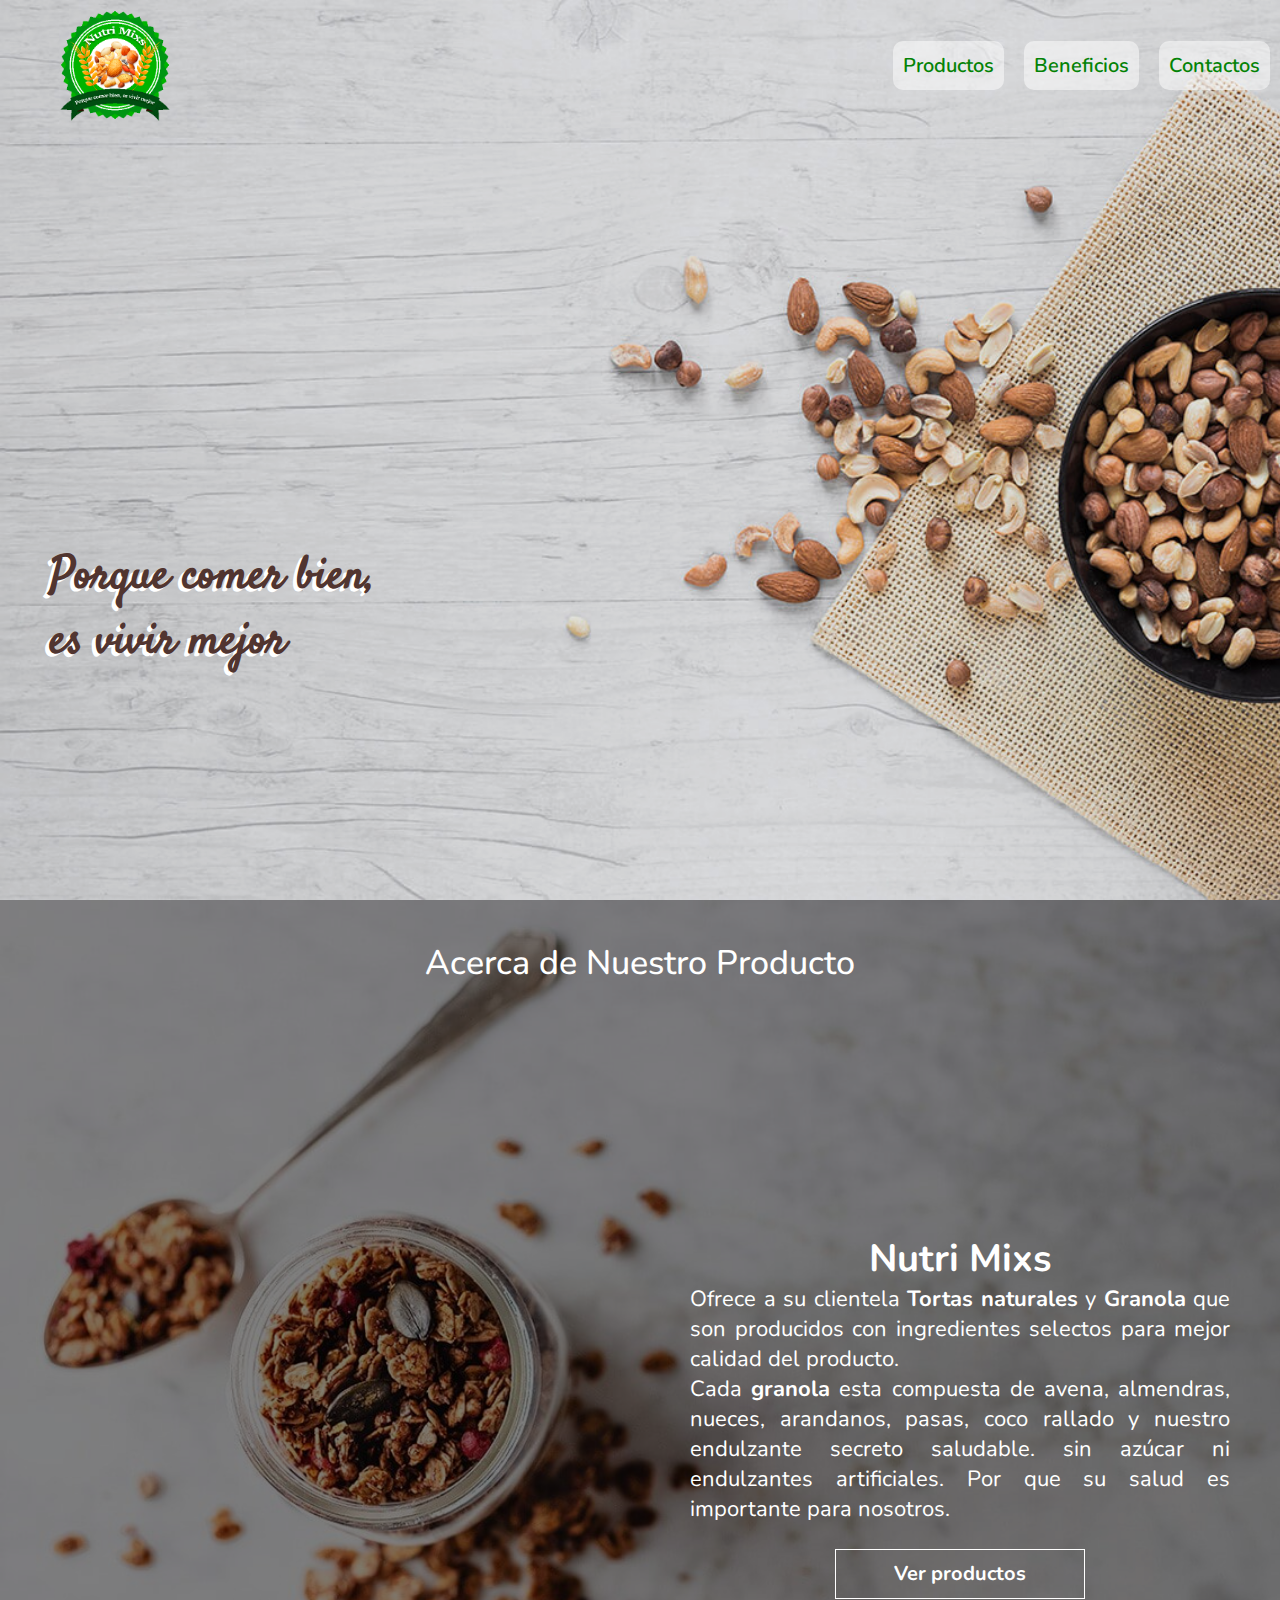
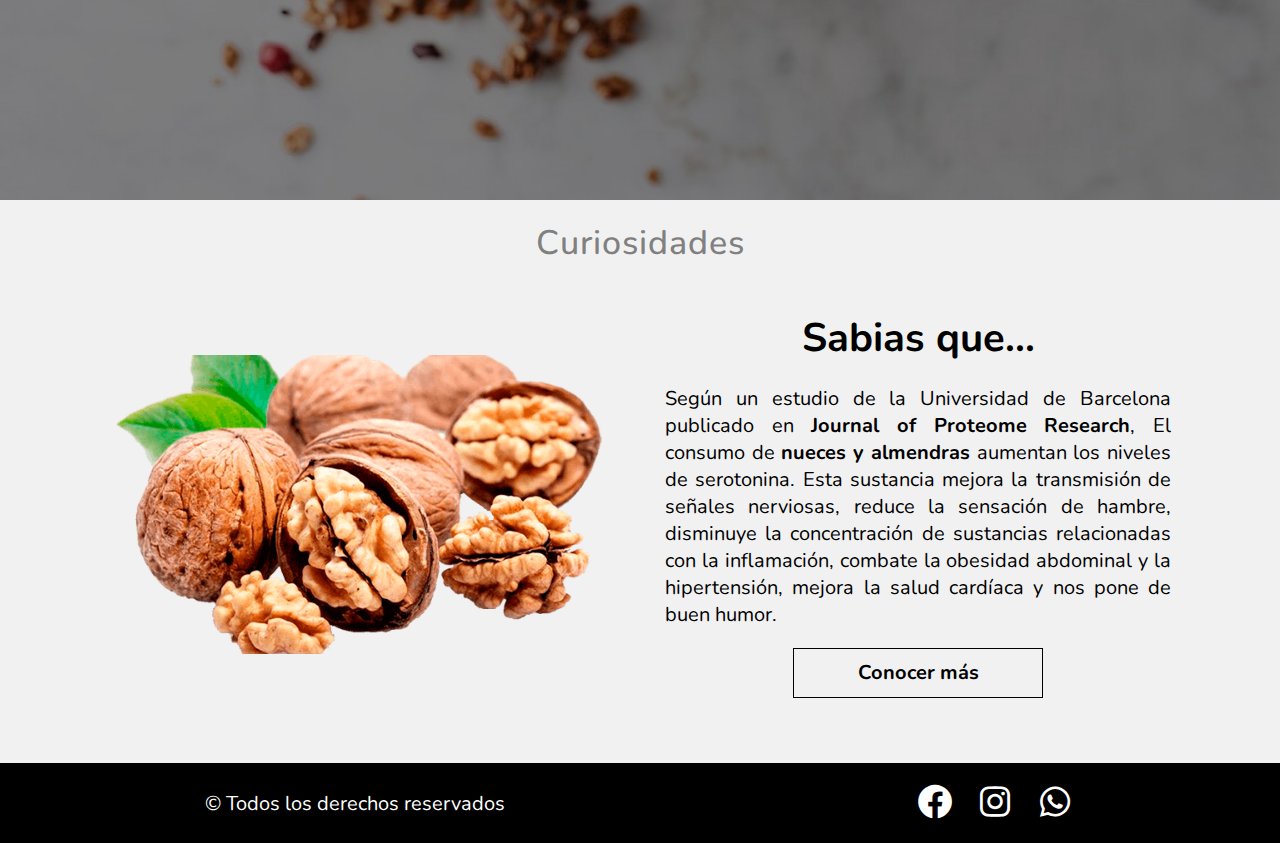
<file: index.html>
<!DOCTYPE html>
<html lang="es">

<head>
    <meta charset="UTF-8">
    <meta name="viewport" content="width=device-width, initial-scale=1.0">

    <link href="https://fonts.googleapis.com/css2?family=Nunito:wght@300;400;600;700&family=Satisfy&display=swap"
        rel="stylesheet">

    <!-- Boxicons CSS -->
    <link href='https://cdn.jsdelivr.net/npm/boxicons@2.0.5/css/boxicons.min.css' rel='stylesheet'>

    <link rel="shortcut icon" href="./img/NutriMixs.png" type="image/x-icon">
    <link rel="stylesheet" href="./css/style.css">
    <meta name="keywords" content="granola, granola casera, nutrimixs, nutri mixs, granola natural, frutos secos,schullo, calorias, nature">
    <meta name="description" content="Nutri Mixs ofrece granola de alta calidad y natural">
    <meta name="topic" content="Granola casera">
    <meta name="languaje" content="ES">
    <meta name="abstract" content="Nutri Mixs ofrece granola de alta calidad y natural">
    <meta name="revised" content="Monday, July 6th, 2020">
    <meta name="robots" content="index,follow">
    <meta name="copyright" content="NutriMixs">
    <title>NutriMixs - Granola y Frutos secos</title>
</head>

<body>
    <div id="btnUp" onclick="scrollTotop();" class="">
        <div>
            <a href="#"><i class='bx bx-chevron-up' undefined ></i></a>
        </div>
    </div>
    <header class="header inicio">
        <div class="overlay"></div>
        <nav class="nav">
            <div class="logo">
                <a href="/" class=""><img src="./img/NutriMixs.png" alt="Nutri Mix logo">
                </a>
            </div>
            <div class="hamburger" id="icono">
                <span><i id="icon" class='bx bx-menu'></i></span>
            </div>
            <div class="enlaces " id="enlaces">
                <a href="productos.html">Productos</a>
                <!-- <a href="#">Acerca de Nosotros</a> -->
                <a href="beneficios.html">Beneficios</a>
                <a href="contactos.html">Contactos</a>
            </div>
        </nav>
        <h2 class="text-header">
            Porque comer bien,<br>es vivir mejor
        </h2>
    </header>
    <main class=" container" id="productos">
        <section class="content-product section">
            <h2 class="title-about-product">Acerca de Nuestro Producto</h2>
            <div class="about-product">
                <div class="contenido-product">
                    <h1>Nutri Mixs</h1>
                    <p>Ofrece a su clientela <strong>Tortas naturales</strong> y <strong>Granola</strong> que son producidos con ingredientes selectos para mejor calidad del producto.<br>
                    Cada <strong>granola</strong> esta compuesta de avena, almendras, nueces, arandanos, pasas, coco rallado y nuestro endulzante secreto saludable. sin azúcar ni endulzantes
                    artificiales. Por que su salud es importante para nosotros.
                </p>
                <a href="productos.html" class="btn btn-productos"><span>Ver productos</span></a>
                </div>
            </div>
        </section>
    </main>
    <section class="contenedor section" id="">
        <h2 class="text-center fw-300 subtitle">Curiosidades</h2>
        <div class="contenido-curiosidad">
            <div class="dflex">
                <img src="./img/nuez.png" loading="lazy" alt="Gráfico de nuez">
            </div>
            <div class="curiosidad">
                <h3>Sabias que...</h3>
                <p>Según un estudio de la Universidad de Barcelona publicado en <strong>Journal of Proteome
                        Research</strong>, El consumo de <strong>nueces y almendras</strong> aumentan los niveles de
                    serotonina. Esta sustancia mejora la transmisión de señales nerviosas, reduce la sensación de
                    hambre, disminuye la concentración de sustancias relacionadas con la inflamación, combate la
                    obesidad abdominal y la hipertensión, mejora la salud cardíaca y nos pone de buen humor.</p>
                <a href="./curiosidades.html" class="btn btn-curiosidad"><span>Conocer más</span></a>
            </div>
        </div>
    </section>
    <footer class="contenedor footer">
        <p class="copyright">&copy; Todos los derechos reservados </p>
        <div class="social-media">
            <ul>
                <li><a href="https://www.facebook.com/sunutrimixs" target="_blank"><i class='bx bxl-facebook-circle' ></i></a></li>
                <li><a href="#"><i class='bx bxl-instagram' ></i></a></li>
                <li><a href="https://api.whatsapp.com/send?phone=593963160436&text=Hola,%20me%20gustaría%20obtener%20información%20sobre%20sus%20productos" target="_blank"><i class='bx bxl-whatsapp' ></i></a></li>
            </ul>
        </div>
    </footer>
    <script src="./js/main.js"></script>
    <script>
        MenuResponsive();
        scrollTop();
    </script>
</body>
</html>
</file>
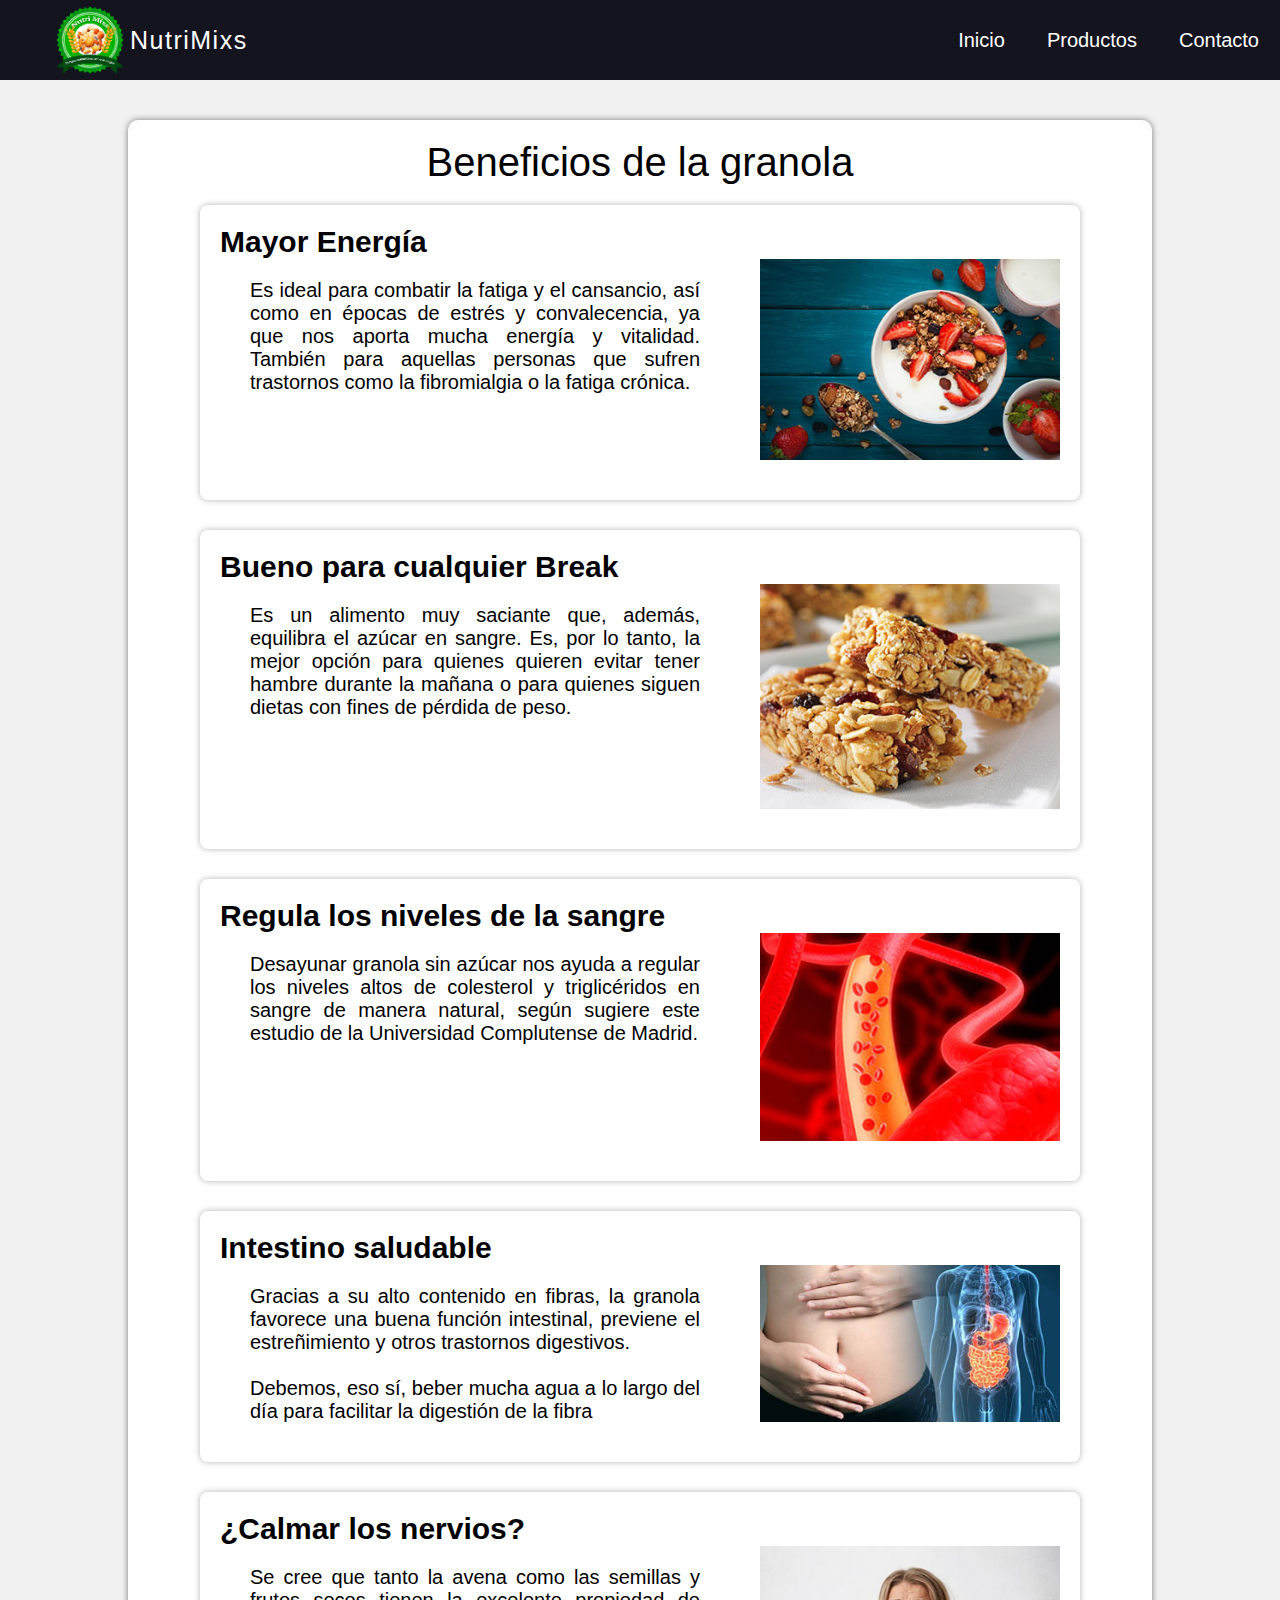
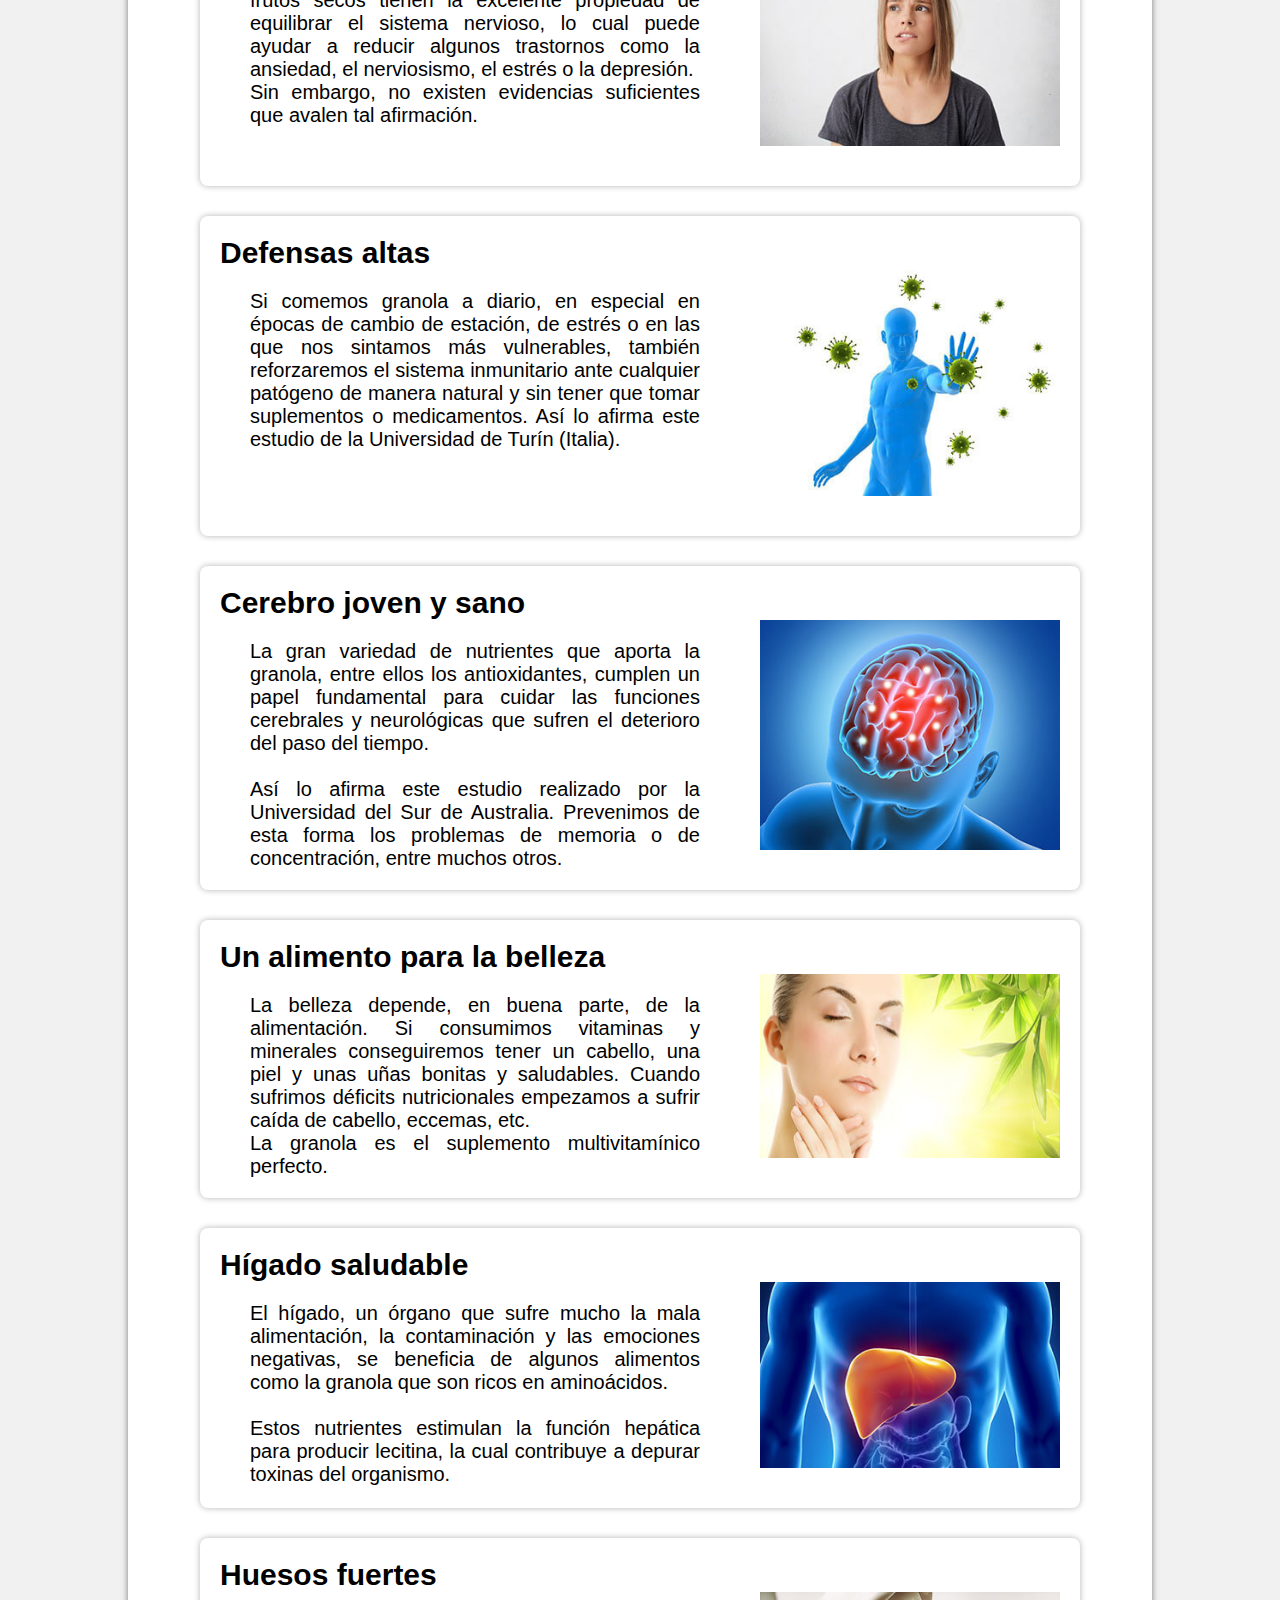
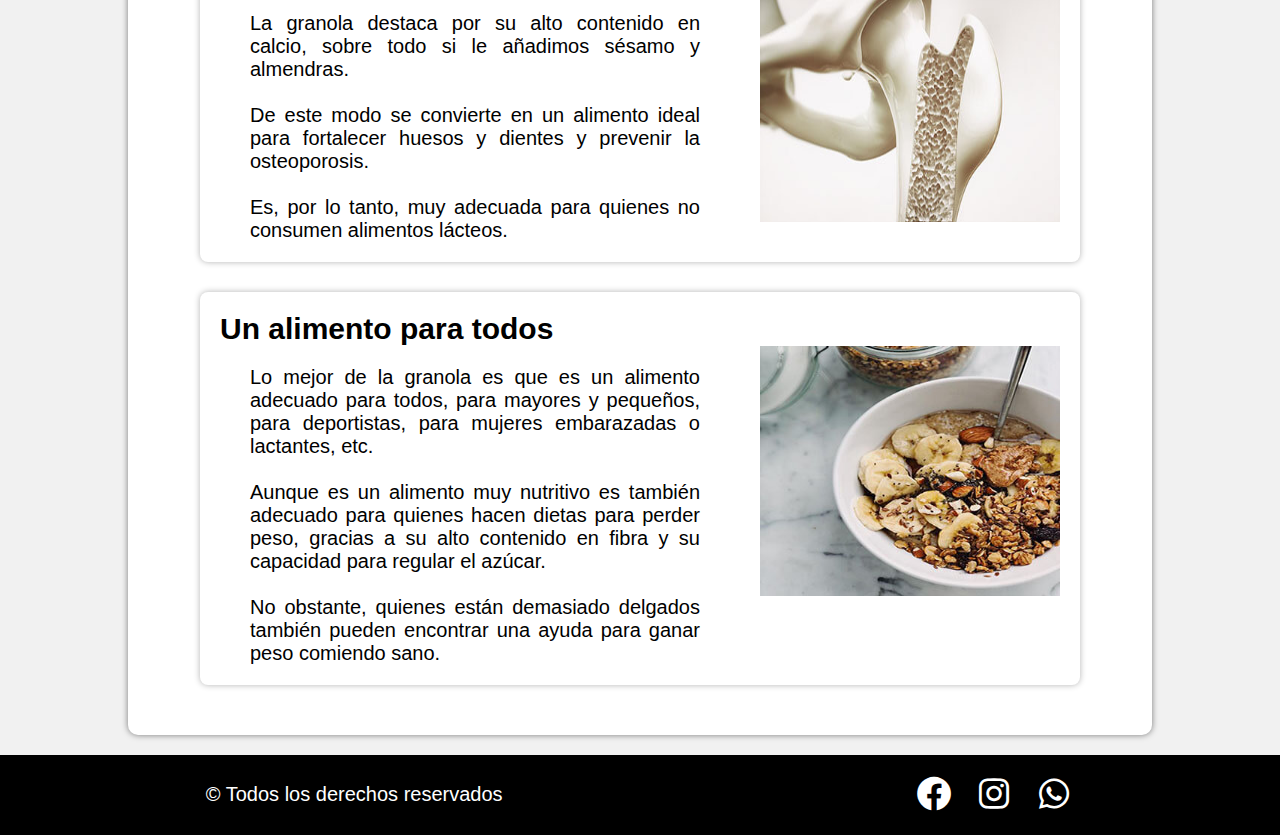
<file: beneficios.html>
<!DOCTYPE html>
<html lang="es">

<head>
    <meta charset="UTF-8">
    <meta name="viewport" content="width=device-width, initial-scale=1.0">
    <link rel="shortcut icon" href="./img/NutriMixs.png" type="image/x-icon">
    <link href='https://cdn.jsdelivr.net/npm/boxicons@2.0.5/css/boxicons.min.css' rel='stylesheet'>
    <link rel="stylesheet" href="./css/style.css">
    <link href="https://unpkg.com/aos@2.3.1/dist/aos.css" rel="stylesheet">
    <title>Beneficios - NutriMixs</title>
</head>

<body>
    <div id="btnUp" onclick="scrollTotop();" class="">
        <div>
            <a href="#"><i class='bx bx-chevron-up' undefined ></i></a>
        </div>
    </div>
    <header class="header-two">
        <nav class="nav-two">
            <div class="logo">
                <a href="/" class="">
                    <img src="./img/NutriMixs.png" alt="nutri mixs logo">
                    <span>NutriMixs</span>
                </a>
            </div>
            <div class="hamburger" id="icono">
                <span><i id="icon" class='bx bx-menu'></i></span>
            </div>
            <div class="enlaces uno" id="enlaces">
                <a href="/">Inicio</a>
                <a href="productos.html">Productos</a>
                <a href="contactos.html">Contacto</a>
            </div>
        </nav>
    </header>
    <main class="main-curiosidad section">
        <div class="article-gen">
            <div class="title-curiosidad">
                <h1 class="fw-300" >Beneficios de la granola</h1>
            </div>
            <div class="article">
                <h3>Mayor Energía</h3>
                <article>
                    <img src="./img/granola-energia.jpg" alt="Granola Energia">
                    <p>
                        Es ideal para combatir la fatiga y el cansancio, así como en épocas de estrés y convalecencia,
                        ya que
                        nos aporta mucha energía y vitalidad.
                        También para aquellas personas que sufren trastornos como la fibromialgia o la fatiga crónica.
                    </p>
                </article>
            </div>
            <div class="article">
                <h3>Bueno para cualquier Break</h3>
                <article>
                    <img src="./img/picaditas-granola.jpg" alt="Granola picaditas">
                    <p>
                        Es un alimento muy saciante que, además, equilibra el azúcar en sangre.
                        Es, por lo tanto, la mejor opción para quienes quieren evitar tener hambre durante la mañana o
                        para
                        quienes siguen dietas con fines de pérdida de peso.
                    </p>
                </article>
            </div>
            <div class="article">
                <h3>Regula los niveles de la sangre</h3>
                <article>
                    <img src="./img/globulos-sangre.jpg" alt="regula la sangre">
                    <p>
                        Desayunar granola sin azúcar nos ayuda a regular los niveles altos de colesterol y triglicéridos
                        en
                        sangre de manera natural, según sugiere este estudio de la Universidad Complutense de Madrid.
                    </p>
                </article>
            </div>
            <div class="article">
                <h3>Intestino saludable</h3>
                <article>
                    <img src="./img/sistema-digestivo.jpg" alt="Intestino saludable">
                    <p>
                        Gracias a su alto contenido en fibras, la granola favorece una buena función intestinal,
                        previene el
                        estreñimiento y otros trastornos digestivos. <br><br>
                        Debemos, eso sí, beber mucha agua a lo largo del día para facilitar la digestión de la fibra
                    </p>
                </article>
            </div>
            <div class="article">
                <h3>¿Calmar los nervios?</h3>
                <article>
                    <img src="./img/calmar-nervios.jpg" alt="calmar los nervios">
                    <p>
                        Se cree que tanto la avena como las semillas y frutos secos tienen la excelente propiedad de
                        equilibrar
                        el sistema nervioso, lo cual puede ayudar a reducir algunos trastornos como la ansiedad, el
                        nerviosismo,
                        el estrés o la depresión.
                        <br>
                        Sin embargo, no existen evidencias suficientes que avalen tal
                        afirmación.</p>
                </article>
            </div>
            <div class="article">
                <h3>Defensas altas</h3>
                <article>
                    <img src="./img/defensas-altas.jpg" alt="defensas altas">
                    <p>
                        Si comemos granola a diario, en especial en épocas de cambio de estación, de estrés o en las que
                        nos
                        sintamos más vulnerables, también reforzaremos el sistema inmunitario ante cualquier patógeno de
                        manera
                        natural y sin tener que tomar suplementos o medicamentos. Así lo afirma este estudio de la
                        Universidad
                        de Turín (Italia).</p>
                </article>
            </div>
            <div class="article">
                <h3>Cerebro joven y sano</h3>
                <article>
                    <img src="./img/cerebro-joven.jpg" alt="Cerebro joven y sano">
                    <p>
                        La gran variedad de nutrientes que aporta la granola, entre ellos los antioxidantes, cumplen un
                        papel
                        fundamental para cuidar las funciones cerebrales y neurológicas que sufren el deterioro del paso
                        del
                        tiempo.<br><br>
                        Así lo afirma este estudio realizado por la Universidad del Sur de Australia. Prevenimos de esta
                        forma
                        los problemas de memoria o de concentración, entre muchos otros.</p>
                </article>
            </div>
            <div class="article">
                <h3>Un alimento para la belleza</h3>
                <article>
                    <img src="./img/piel-saludable.jpg" alt="Mejora la piel">
                    <p>
                        La belleza depende, en buena parte, de la alimentación. Si consumimos vitaminas y minerales
                        conseguiremos tener un cabello, una piel y unas uñas bonitas y saludables.

                        Cuando sufrimos déficits nutricionales empezamos a sufrir caída de cabello, eccemas, etc. 
                        <br>
                        La
                        granola es
                        el suplemento multivitamínico perfecto.</p>
                </article>
            </div>
            <div class="article">
                <h3>Hígado saludable</h3>
                <article>
                    <img src="./img/higado-graso.jpg" alt="Higado saludable">
                    <p>
                        El hígado, un órgano que sufre mucho la mala alimentación, la
                        contaminación y las emociones negativas, se beneficia de algunos alimentos como la granola que
                        son ricos
                        en aminoácidos.
                        <br><br>
                        Estos nutrientes estimulan la función hepática para producir lecitina, la cual contribuye a
                        depurar
                        toxinas del organismo.</p>
                </article>
            </div>
            <div class="article">
                <h3>Huesos fuertes</h3>
                <article>
                    <img src="./img/huesos-densos.jpg" alt="Huesos fuertes">
                    <p>
                        La granola destaca por su alto contenido en calcio, sobre todo si le
                        añadimos sésamo y almendras.
                        <br><br>
                        De este modo se convierte en un alimento ideal para fortalecer
                        huesos y
                        dientes y prevenir la osteoporosis. <br><br>
                        Es, por lo tanto, muy adecuada para quienes no consumen alimentos lácteos.</p>
                </article>
            </div>

            <div class="article">
                <h3>Un alimento para todos</h3>
                <article>
                    <img src="./img/granola-comida.jpg" alt="Granola alimento para todos">
                    <p>
                        Lo mejor de la granola es que es un alimento adecuado para todos, para mayores y pequeños, para
                        deportistas, para mujeres embarazadas o lactantes, etc.<br><br>

                        Aunque es un alimento muy nutritivo es también adecuado para quienes hacen dietas para perder
                        peso,
                        gracias a su alto contenido en fibra y su capacidad para regular el azúcar. <br><br>

                        No obstante, quienes están demasiado delgados también pueden encontrar una ayuda para ganar peso
                        comiendo sano. </p>
                </article>
            </div>
        </div>
    </main>
    <footer class="contenedor footer">
        <p class="copyright">&copy; Todos los derechos reservados </p>
        <div class="social-media">
            <ul>
                <li><a href="https://www.facebook.com/sunutrimixs" target="_blank"><i class='bx bxl-facebook-circle' ></i></a></li>
                <li><a href="#"><i class='bx bxl-instagram' ></i></a></li>
                <li><a href="https://api.whatsapp.com/send?phone=593963160436&text=Hola,%20me%20gustaría%20obtener%20información%20sobre%20sus%20productos" target="_blank"><i class='bx bxl-whatsapp' ></i></a></li>
            </ul>
        </div>
    </footer>
    <script src="https://unpkg.com/aos@2.3.1/dist/aos.js"></script>
    <script src="./js/main.js"></script>
    <script>
        AOS.init();
        scrollTop();
        MenuResponsive();
    </script>
</body>

</html>
</file>
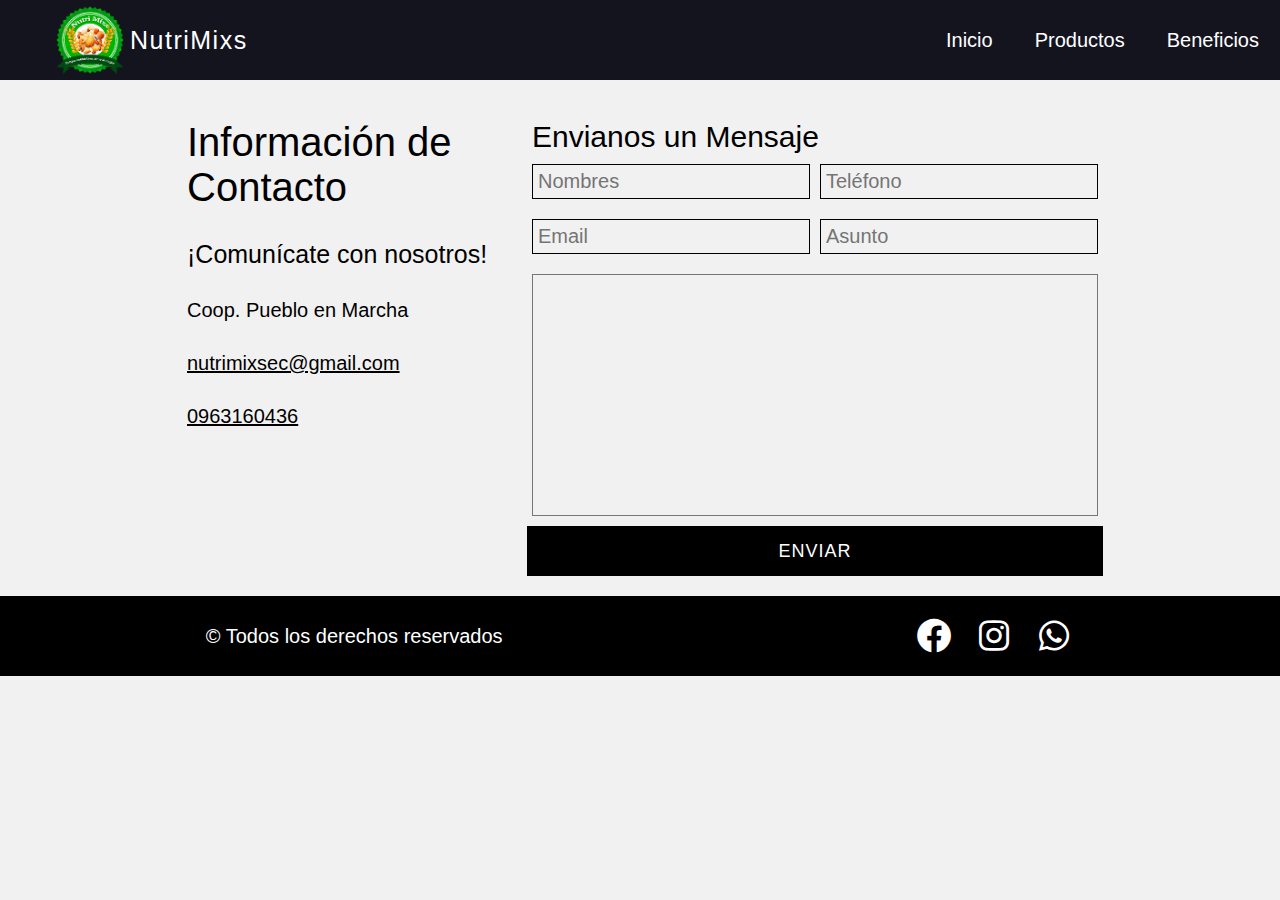
<file: contactos.html>
<!DOCTYPE html>
<html lang="es">

<head>
    <meta charset="UTF-8">
    <meta name="viewport" content="width=device-width, initial-scale=1.0">
    <link rel="shortcut icon" href="./img/NutriMixs.png" type="image/x-icon">
    <link href='https://cdn.jsdelivr.net/npm/boxicons@2.0.5/css/boxicons.min.css' rel='stylesheet'>
    <link rel="stylesheet" href="./css/style.css">
    <link href="https://unpkg.com/aos@2.3.1/dist/aos.css" rel="stylesheet">
    <link rel="stylesheet" href="./css/sweetalert2.min.css">
    <title>Contactos - NutriMixs</title>
</head>

<body>
    <header class="header-two">
        <nav class="nav-two">
            <div class="logo">
                <a href="/" class="">
                    <img src="./img/NutriMixs.png" alt="nutri mixs logo">
                    <span>NutriMixs</span>
                </a>
            </div>
            <div class="hamburger" id="icono">
                <span><i id="icon" class='bx bx-menu'></i></span>
            </div>
            <div class="enlaces uno" id="enlaces">
                <a href="/">Inicio</a>
                <!-- <a href="">Acerca de Nosotros</a> -->
                <a href="productos.html">Productos</a>
                <a href="beneficios.html">Beneficios</a>
            </div>
        </nav>
    </header>
    <main class="main-contactos section">
        <div class="cont-contactos">
            <div class="information-contact">
                <h1>Información de Contacto</h1>
                <h2>¡Comunícate con nosotros!</h2>
                <p>Coop. Pueblo en Marcha</p>
                <a href="mailto:nutrimixsec@gmail.com">nutrimixsec@gmail.com</a>
                <a href="tel:+593963160436">0963160436</a>
            </div>
            <form action="" class="form-contactos">
                <h3>Envianos un Mensaje</h3>
                <div class="form-group">
                    <input type="text" name="nonmbre" id="name" placeholder="Nombres">   
                    <input type="text" id="phone" name="phone" placeholder="Teléfono">
                </div>
                <div class="form-group">
                    <input type="email" name="email" id="email" placeholder="Email">
                    <input type="text" id="subject" name="subject" placeholder="Asunto">
                </div>
                <div class="form-group">
                    <textarea name="message" id="message" cols="30" rows="10" placeholder="Mensaje">
                    </textarea>
                </div>
                <input type="submit" value="ENVIAR" id="enviarEmail">
            </form>
        </div>
    </main>
    <footer class="contenedor footer">
        <p class="copyright">&copy; Todos los derechos reservados </p>
        <div class="social-media">
            <ul>
                <li><a href="https://www.facebook.com/sunutrimixs" target="_blank"><i class='bx bxl-facebook-circle' ></i></a></li>
                <li><a href="#"><i class='bx bxl-instagram' ></i></a></li>
                <li><a href="https://api.whatsapp.com/send?phone=593963160436&text=Hola,%20me%20gustaría%20obtener%20información%20sobre%20sus%20productos" target="_blank"><i class='bx bxl-whatsapp' ></i></a></li>
            </ul>
        </div>
    </footer>
    <script src="./js/sweetalert2.all.min.js"></script>
    <script src="https://smtpjs.com/v3/smtp.js"></script>
    <script src="./js/contactos.js"></script>
    <script src="./js/main.js"></script>
    <script>
        MenuResponsive();
    </script>
</body>
</html>
</file>
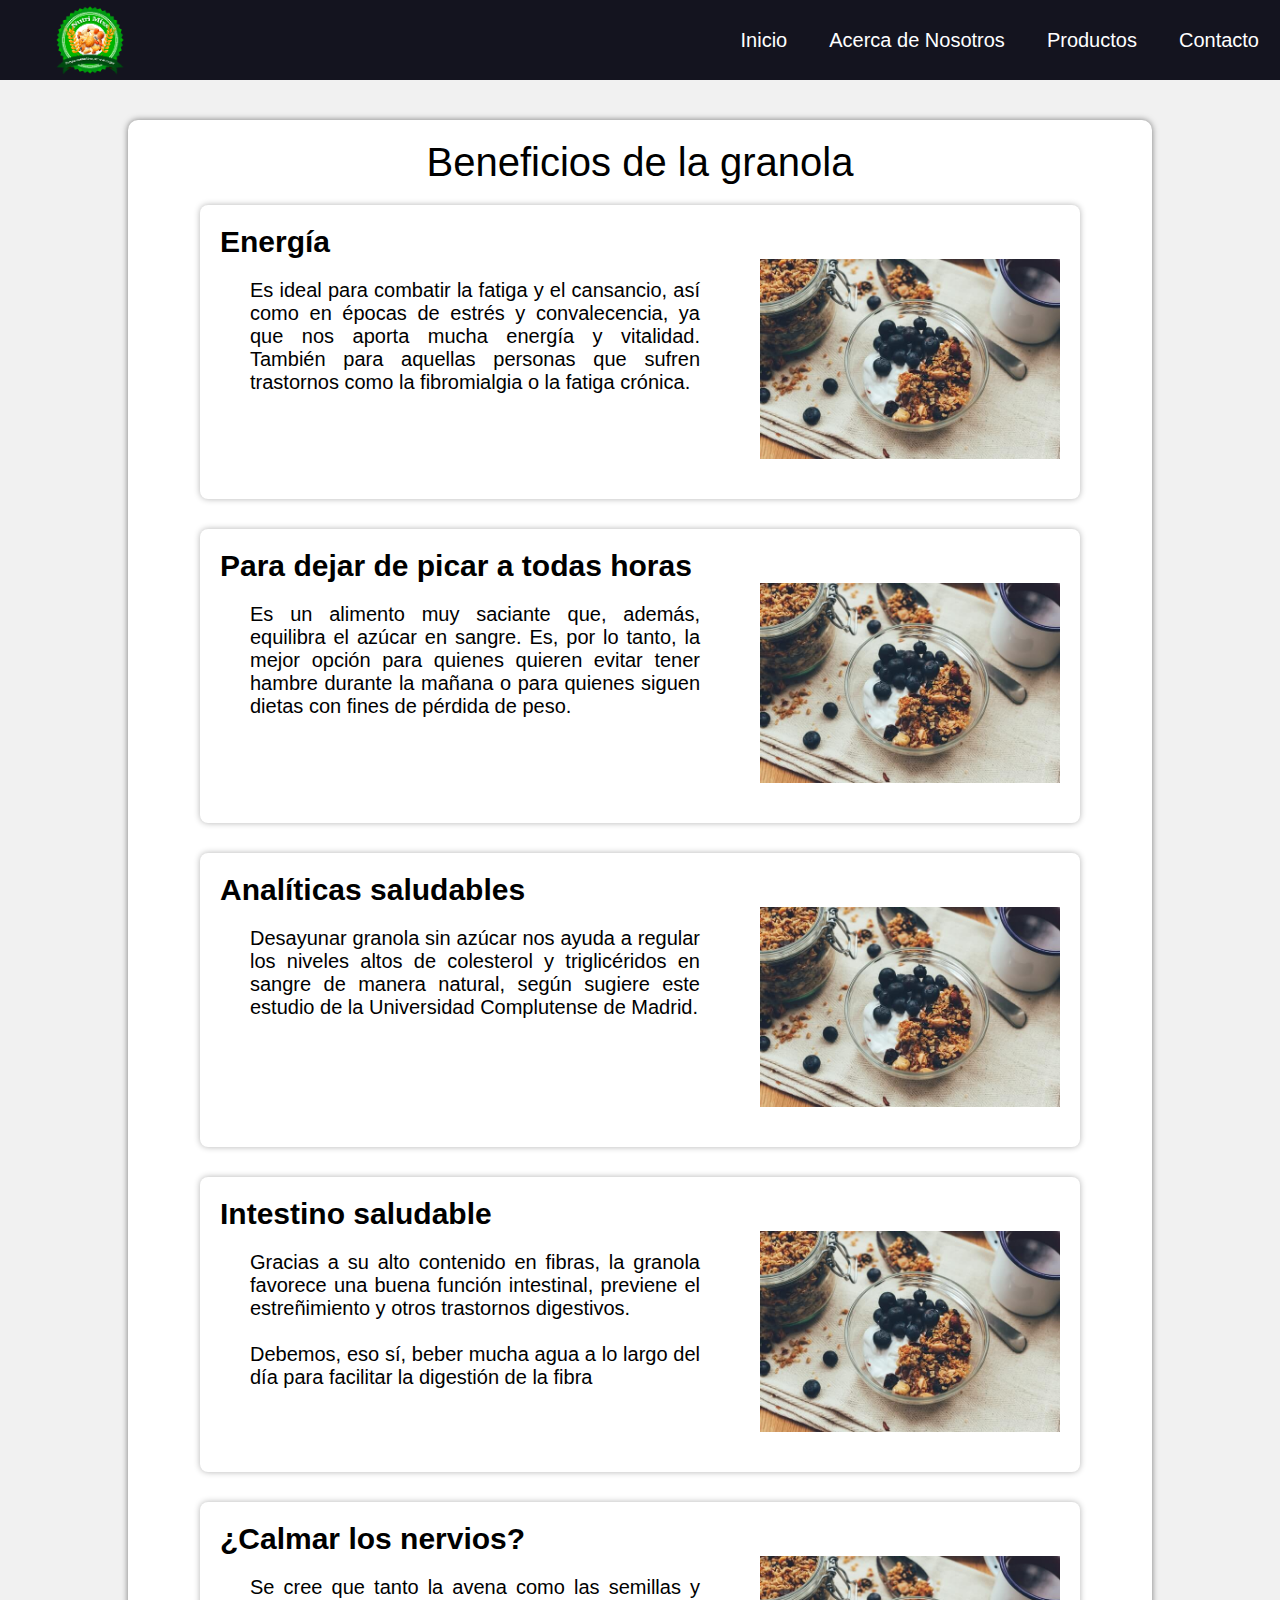
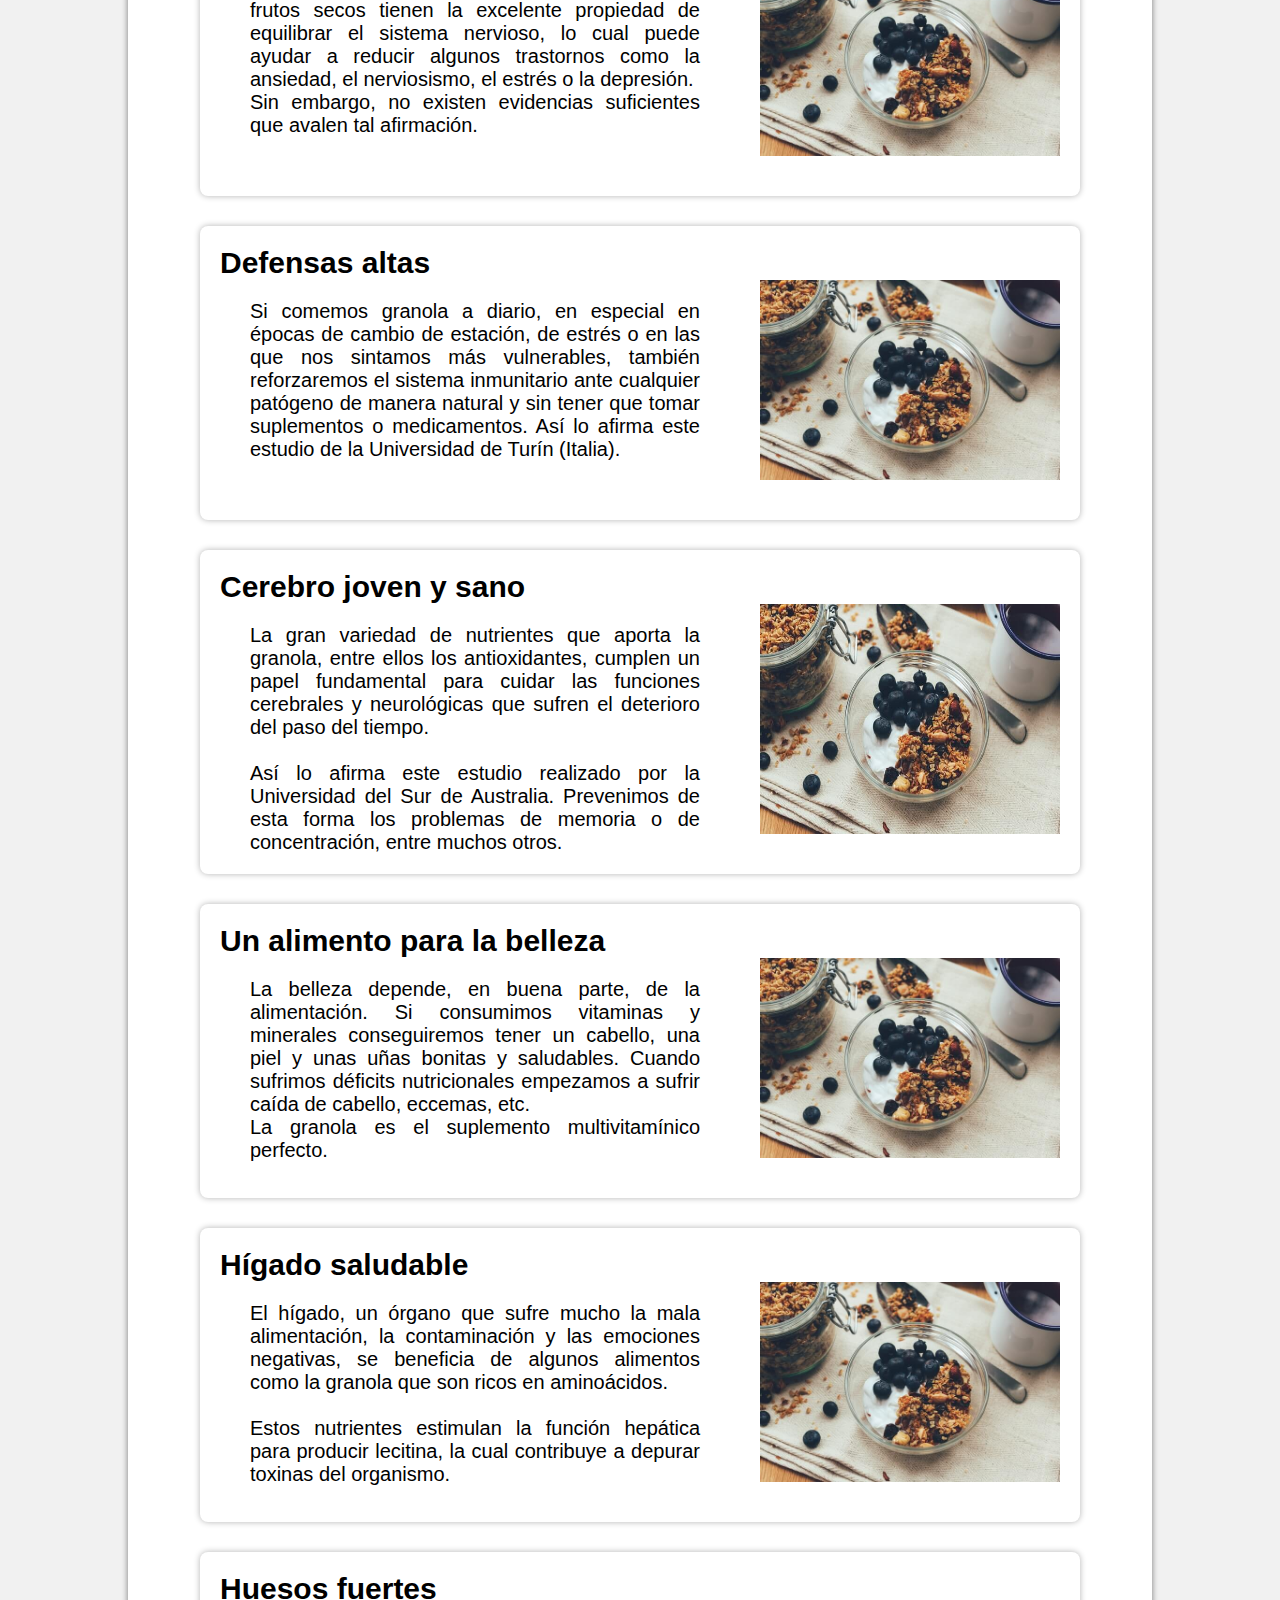
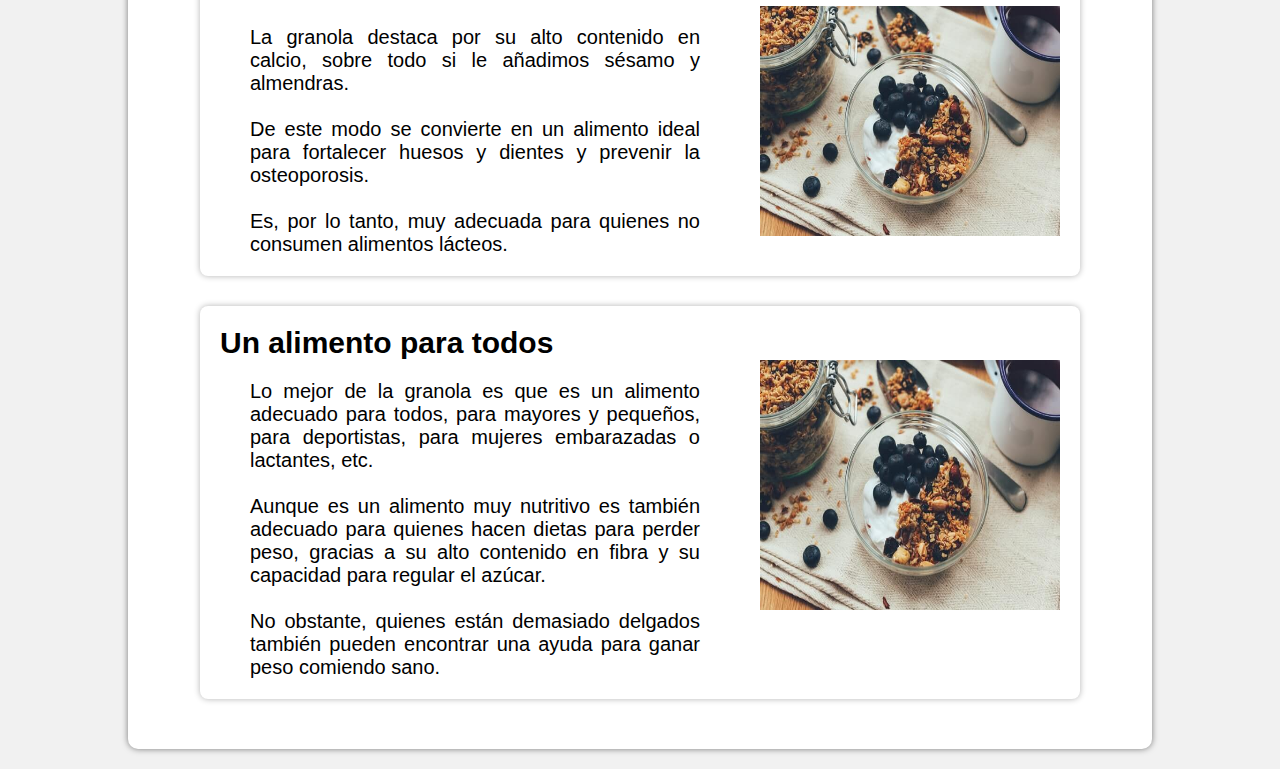
<file: curiosidades.html>
<!DOCTYPE html>
<html lang="en">

<head>
    <meta charset="UTF-8">
    <meta name="viewport" content="width=device-width, initial-scale=1.0">
    <link rel="shortcut icon" href="./img/logo.png" type="image/x-icon">
    <link href='https://cdn.jsdelivr.net/npm/boxicons@2.0.5/css/boxicons.min.css' rel='stylesheet'>
    <link rel="stylesheet" href="./css/style.css">
    <link href="https://unpkg.com/aos@2.3.1/dist/aos.css" rel="stylesheet">
    <title>Curiosidades</title>
</head>

<body>
    <header class="header-two">
        <nav class="nav-two">
            <div class="logo">
                <a href="/" class=""><img src="./img/logo.png" alt=""></a>
            </div>
            <div class="hamburger" id="icono">
                <span><i id="icon" class='bx bx-menu'></i></span>
            </div>
            <div class="enlaces uno" id="enlaces">
                <a href="/">Inicio</a>
                <a href="">Acerca de Nosotros</a>
                <a href="productos">Productos</a>
                <a href="contactos">Contacto</a>
            </div>
        </nav>
    </header>
    <main class="main-curiosidad section">
        <div class="article-gen">
            <div class="title-curiosidad">
                <h1 class="fw-300" >Beneficios de la granola</h1>
            </div>
            <div class="article">
                <h3>Energía</h3>
                <article>
                    <img src="./img/op.jpg" alt="">
                    <p>
                        Es ideal para combatir la fatiga y el cansancio, así como en épocas de estrés y convalecencia,
                        ya que
                        nos aporta mucha energía y vitalidad.
                        También para aquellas personas que sufren trastornos como la fibromialgia o la fatiga crónica.
                    </p>
                </article>
            </div>
            <div class="article">
                <h3>Para dejar de picar a todas horas</h3>
                <article>
                    <img src="./img/op.jpg" alt="">
                    <p>
                        Es un alimento muy saciante que, además, equilibra el azúcar en sangre.
                        Es, por lo tanto, la mejor opción para quienes quieren evitar tener hambre durante la mañana o
                        para
                        quienes siguen dietas con fines de pérdida de peso.
                    </p>
                </article>
            </div>
            <div class="article">
                <h3>Analíticas saludables</h3>
                <article>
                    <img src="./img/op.jpg" alt="">
                    <p>
                        Desayunar granola sin azúcar nos ayuda a regular los niveles altos de colesterol y triglicéridos
                        en
                        sangre de manera natural, según sugiere este estudio de la Universidad Complutense de Madrid.
                    </p>
                </article>
            </div>
            <div class="article">
                <h3>Intestino saludable</h3>
                <article>
                    <img src="./img/op.jpg" alt="">
                    <p>
                        Gracias a su alto contenido en fibras, la granola favorece una buena función intestinal,
                        previene el
                        estreñimiento y otros trastornos digestivos. <br><br>
                        Debemos, eso sí, beber mucha agua a lo largo del día para facilitar la digestión de la fibra
                    </p>
                </article>
            </div>
            <div class="article">
                <h3>¿Calmar los nervios?</h3>
                <article>
                    <img src="./img/op.jpg" alt="">
                    <p>
                        Se cree que tanto la avena como las semillas y frutos secos tienen la excelente propiedad de
                        equilibrar
                        el sistema nervioso, lo cual puede ayudar a reducir algunos trastornos como la ansiedad, el
                        nerviosismo,
                        el estrés o la depresión.
                        <br>
                        Sin embargo, no existen evidencias suficientes que avalen tal
                        afirmación.</p>
                </article>
            </div>
            <div class="article">
                <h3>Defensas altas</h3>
                <article>
                    <img src="./img/op.jpg" alt="">
                    <p>
                        Si comemos granola a diario, en especial en épocas de cambio de estación, de estrés o en las que
                        nos
                        sintamos más vulnerables, también reforzaremos el sistema inmunitario ante cualquier patógeno de
                        manera
                        natural y sin tener que tomar suplementos o medicamentos. Así lo afirma este estudio de la
                        Universidad
                        de Turín (Italia).</p>
                </article>
            </div>
            <div class="article">
                <h3>Cerebro joven y sano</h3>
                <article>
                    <img src="./img/op.jpg" alt="">
                    <p>
                        La gran variedad de nutrientes que aporta la granola, entre ellos los antioxidantes, cumplen un
                        papel
                        fundamental para cuidar las funciones cerebrales y neurológicas que sufren el deterioro del paso
                        del
                        tiempo.<br><br>
                        Así lo afirma este estudio realizado por la Universidad del Sur de Australia. Prevenimos de esta
                        forma
                        los problemas de memoria o de concentración, entre muchos otros.</p>
                </article>
            </div>
            <div class="article">
                <h3>Un alimento para la belleza</h3>
                <article>
                    <img src="./img/op.jpg" alt="">
                    <p>
                        La belleza depende, en buena parte, de la alimentación. Si consumimos vitaminas y minerales
                        conseguiremos tener un cabello, una piel y unas uñas bonitas y saludables.

                        Cuando sufrimos déficits nutricionales empezamos a sufrir caída de cabello, eccemas, etc. 
                        <br>
                        La
                        granola es
                        el suplemento multivitamínico perfecto.</p>
                </article>
            </div>
            <div class="article">
                <h3>Hígado saludable</h3>
                <article>
                    <img src="./img/op.jpg" alt="">
                    <p>
                        El hígado, un órgano que sufre mucho la mala alimentación, la
                        contaminación y las emociones negativas, se beneficia de algunos alimentos como la granola que
                        son ricos
                        en aminoácidos.
                        <br><br>
                        Estos nutrientes estimulan la función hepática para producir lecitina, la cual contribuye a
                        depurar
                        toxinas del organismo.</p>
                </article>
            </div>
            <div class="article">
                <h3>Huesos fuertes</h3>
                <article>
                    <img src="./img/op.jpg" alt="">
                    <p>
                        La granola destaca por su alto contenido en calcio, sobre todo si le
                        añadimos sésamo y almendras.
                        <br><br>
                        De este modo se convierte en un alimento ideal para fortalecer
                        huesos y
                        dientes y prevenir la osteoporosis. <br><br>
                        Es, por lo tanto, muy adecuada para quienes no consumen alimentos lácteos.</p>
                </article>
            </div>

            <div class="article">
                <h3>Un alimento para todos</h3>
                <article>
                    <img src="./img/op.jpg" alt="">
                    <p>
                        Lo mejor de la granola es que es un alimento adecuado para todos, para mayores y pequeños, para
                        deportistas, para mujeres embarazadas o lactantes, etc.<br><br>

                        Aunque es un alimento muy nutritivo es también adecuado para quienes hacen dietas para perder
                        peso,
                        gracias a su alto contenido en fibra y su capacidad para regular el azúcar. <br><br>

                        No obstante, quienes están demasiado delgados también pueden encontrar una ayuda para ganar peso
                        comiendo sano. </p>
                </article>
            </div>

        </div>
    </main>
    <script src="https://unpkg.com/aos@2.3.1/dist/aos.js"></script>
    <script>
        AOS.init();
    </script>
    <script src="./js/main.js">
    </script>
</body>

</html>
</file>
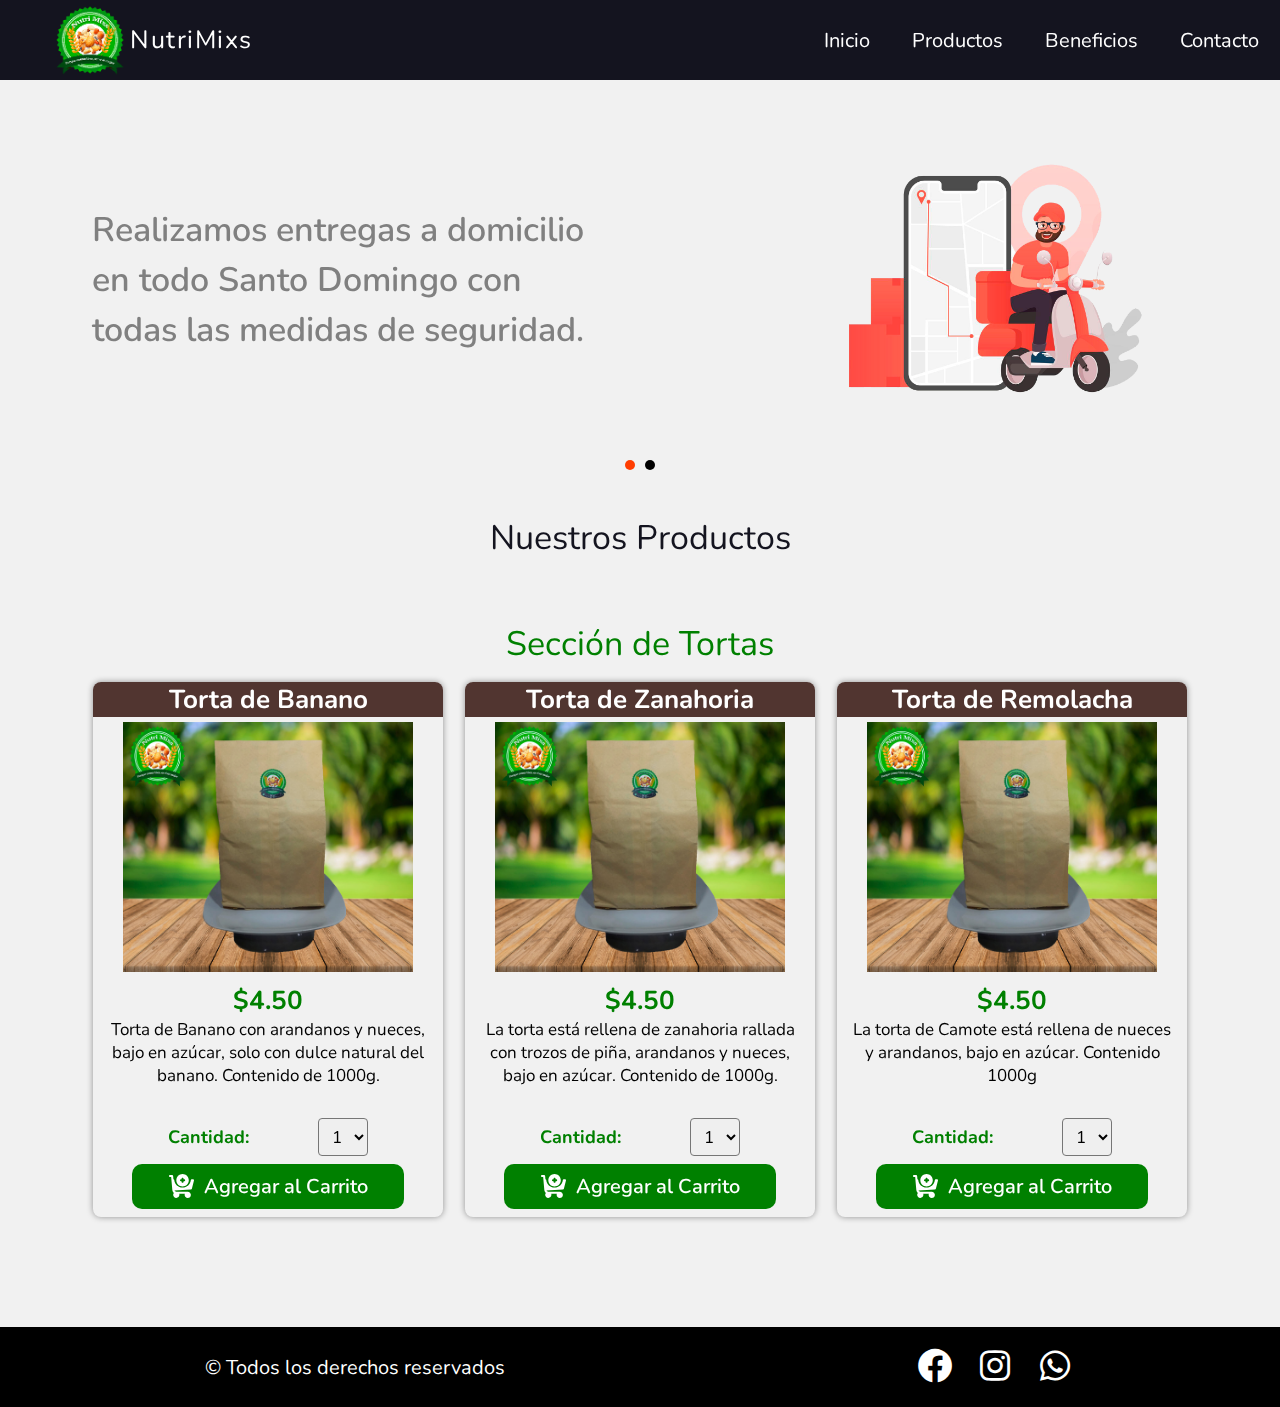
<file: pedidos.html>
<!DOCTYPE html>
<html lang="es" dir="ltr">

<head>
    <meta charset="UTF-8">
    <meta name="viewport" content="width=device-width, initial-scale=1.0">
    <link href="https://fonts.googleapis.com/css2?family=Nunito:wght@300;400;600;700&family=Satisfy&display=swap" rel="stylesheet">
    <!-- Boxicons CSS -->
    <link href='https://cdn.jsdelivr.net/npm/boxicons@2.0.5/css/boxicons.min.css' rel='stylesheet'>
    <link rel="stylesheet" href="./css/pushbar.css">
    <link rel="stylesheet" href="./css/style.css">
    <link rel="stylesheet" href="./css/productos.css">
    <!-- Seetalert -->
    <link rel="stylesheet" href="./css/sweetalert2.min.css">
    <link rel="shortcut icon" href="./img/NutriMixs.png" type="image/x-icon">  
    <title>Productos NutriMixes</title>
</head>

<body>
    <div class="watsap">
        <a href="https://api.whatsapp.com/send?phone=593982863244&text=hola"><i class='bx bxl-whatsapp'></i></a>
    </div>
    <header class="header-two">
        <nav class="nav-two">
            <div class="logo">
                <a href="/" class="">
                    <img src="./img/NutriMixs.png" alt="nutri mixs logo">
                    <span>NutriMixs</span>
                </a>
            </div>
            <div class="hamburger" id="icono">
                <span><i id="icon" class='bx bx-menu'></i></span>
            </div>
            <div class="enlaces uno" id="enlaces">
                <a href="/">Inicio</a>
                <a href="productos.html">Productos</a>
                <a href="beneficios.html">Beneficios</a>
                <!-- <a href="productos.html">Productos</a> -->
                <a href="contactos">Contacto</a>
            </div>
        </nav>
    </header>
    <div class=container-slider>
        <div class="slider-cont">
            <section class="contenido-slider">
                <h2>Realizamos entregas a domicilio en todo Santo Domingo con todas las medidas de seguridad.</h2>
                <img src="./img/domicilio.png" alt="">
            </section>
            <section class="contenido-slider bg-green">
                <h2>Nuestros productos son seleccionados y empacados por personal capacitado<span><i class='bx bx-check-circle'></i></span></h2>
                <img src="./img/granolas.png" alt="">
            </section>
            <section class="contenido-slider">
                <h2>Realizamos entregas a domicilio en todo Santo Domingo con todas las medidas de seguridad.</h2>
                <img src="./img/domicilio.png" alt="">
            </section>
        </div>
        <div class="puntos">
            <a href="#" class="punto activepuntos"></a>
            <a href="#" class="punto"></a>
        </div>
    </div>

    <main class="main-productos">
        <h2 class="title-main-productos"> Nuestros Productos</h2>
        <div class="contenedor-productos" id="contenedor-productos-all">
            <h2 class="title-section">Sección de Tortas</h2>
            <div class="contenedor-specific-produc">
                <div class="prod">
                    <div class="prod-header">
                        <h3 class="nombre-producto">Torta de Banano</h3>
                        <img src="./img/productos/1c.jpg" alt="">
                    </div>
                    <div class="prod-body">
                        <h4 class="precio">$4.50</h4>
                        <p class="description">Torta de Banano con arandanos y nueces, bajo en azúcar, solo con dulce natural del banano. Contenido de 1000g.<p>
                        <div class="cont-cant">
                            <label for="cant">Cantidad: </label>
                            <select>
                                <option value="1" selected>1</option>
                                <option value="2">2</option>
                                <option value="3">3</option>
                                <option value="4">4</option>
                                <option value="5">5</option>
                                <option value="6">6</option>
                                <option value="7">7</option>
                                <option value="8">8</option>
                                <option value="9">9</option>
                                <option value="10">10</option>
                            </select>
                        </div>
                        <a href="" class="agregar-carrito" data-id="1" id="agregar-carrito">
                        </a>
                    </div>
                </div>
                <div class="prod">
                    <div class="prod-header">
                        <h3 class="nombre-producto">Torta de Zanahoria</h3>
                        <img src="./img/productos/1c.jpg" alt="">
                    </div>
                    <div class="prod-body">
                        <h4 class="precio">$4.50</h4>
                        <p class="description">La torta está rellena de zanahoria rallada con trozos de piña, arandanos y nueces, bajo en azúcar. Contenido de 1000g.<p>
                        <div class="cont-cant">
                            <label for="cant">Cantidad: </label>
                            <select>
                                <option value="1" selected>1</option>
                                <option value="2">2</option>
                                <option value="3">3</option>
                                <option value="4">4</option>
                                <option value="5">5</option>
                                <option value="6">6</option>
                                <option value="7">7</option>
                                <option value="8">8</option>
                                <option value="9">9</option>
                                <option value="10">10</option>
                            </select>
                        </div>
                        <a href="" class="agregar-carrito" data-id="2" id="agregar-carrito">
                        </a>
                    </div>
                </div>
                <div class="prod">
                    <div class="prod-header">
                        <h3 class="nombre-producto">Torta de Remolacha</h3>
                        <img src="./img/productos/1c.jpg" alt="">
                    </div>
                    <div class="prod-body">
                        <h4 class="precio">$4.50</h4>
                        <p class="description">La torta de Camote está rellena de nueces y arandanos, bajo en azúcar. Contenido 1000g<p>
                        <div class="cont-cant">
                            <label for="cant">Cantidad: </label>
                            <select>
                                <option value="1" selected>1</option>
                                <option value="2">2</option>
                                <option value="3">3</option>
                                <option value="4">4</option>
                                <option value="5">5</option>
                                <option value="6">6</option>
                                <option value="7">7</option>
                                <option value="8">8</option>
                                <option value="9">9</option>
                                <option value="10">10</option>
                            </select>
                        </div>
                        <a href="" class="agregar-carrito" data-id="2" id="agregar-carrito">
                        </a>
                    </div>
                </div>    
            </div>    
            <!-- <h2 class="title-section">Sección Granola</h2>
            <div class="contenedor-specific-produc">
                <div class="prod">
                    <div class="prod-header">
                        <h3 class="nombre-producto">Frutos Secos 200gr</h3>
                        <img src="./img/mix3.jpg" alt="">
                    </div>
                    <div class="prod-body">
                        <h4 class="precio">$1.99</h4>
                        <p class="description">Lorem ipsum dolor sit, amet consectetur adipisicing elit. Dolorem quod quidem
                            animi labore quam nisi quasi magni sit. Eaque similique harum repellendus.
                        <p>
                        <div class="cont-cant">
                            <label for="cant">Cantidad: </label>
                            <select>
                                <option value="1" selected>1</option>
                                <option value="2">2</option>
                                <option value="3">3</option>
                                <option value="4">4</option>
                                <option value="5">5</option>
                                <option value="6">6</option>
                                <option value="7">7</option>
                                <option value="8">8</option>
                                <option value="9">9</option>
                                <option value="10">10</option>
                            </select>
                        </div>
                        <a href="" class="agregar-carrito" data-id="4" id="agregar-carrito">
                        </a>
                    </div>
                </div>
                <div class="prod">
                    <div class="prod-header">
                        <h3 class="nombre-producto">Frutos Secos 400gr</h3>
                        <img src="./img/mix3.jpg" alt="">
                    </div>
                    <div class="prod-body">
                        <h4 class="precio">2.99$</h4>
                        <p class="description">Lorem ipsum dolor sit, amet consectetur adipisicing elit. Dolorem quod quidem
                            animi labore quam nisi quasi magni sit. Eaque similique harum repellendus.
                        <p>
                        <div class="cont-cant">
                            <label for="cant">Cantidad: </label>
                            <select>
                                <option value="1" selected>1</option>
                                <option value="2">2</option>
                                <option value="3">3</option>
                                <option value="4">4</option>
                                <option value="5">5</option>
                                <option value="6">6</option>
                                <option value="7">7</option>
                                <option value="8">8</option>
                                <option value="9">9</option>
                                <option value="10">10</option>
                            </select>
                        </div>
                        <a href="" class="agregar-carrito" data-id="5" id="agregar-carrito">
                        </a>
                    </div>
                </div>
                <div class="prod">
                    <div class="prod-header">
                        <h3 class="nombre-producto">Frutos Secos 600gr</h3>
                        <img src="./img/mix3.jpg" alt="">
                    </div>
                    <div class="prod-body">
                        <h4 class="precio">$5.99</h4>
                        <p class="description">Lorem ipsum dolor sit, amet consectetur adipisicing elit. Dolorem quod quidem
                            animi labore quam nisi quasi magni sit. Eaque similique harum repellendus.
                        <p>
                        <div class="cont-cant">
                            <label for="cant">Cantidad: </label>
                            <select id="cant">
                                <option value="1" selected>1</option>
                                <option value="2">2</option>
                                <option value="3">3</option>
                                <option value="4">4</option>
                                <option value="5">5</option>
                                <option value="6">6</option>
                                <option value="7">7</option>
                                <option value="8">8</option>
                                <option value="9">9</option>
                                <option value="10">10</option>
                            </select>
                        </div>
                        <a href="" class="agregar-carrito" data-id="6" id="agregar-carrito">
                        </a>
                    </div>
                </div>
            </div> -->
            <!-- <h2 class="title-section">Sección Frutos</h2>
            <div class="contenedor-specific-produc">
                <div class="prod">
                    <div class="prod-header">
                        <h3 class="nombre-producto">Frutos Secos 200gr</h3>
                        <img src="./img/mix3.jpg" alt="">
                    </div>
                    <div class="prod-body">
                        <h4 class="precio">$1.99</h4>
                        <p class="description">Lorem ipsum dolor sit, amet consectetur adipisicing elit. Dolorem quod quidem
                            animi labore quam nisi quasi magni sit. Eaque similique harum repellendus.
                        <p>
                        <div class="cont-cant">
                            <label for="cant">Cantidad: </label>
                            <select>
                                <option value="1" selected>1</option>
                                <option value="2">2</option>
                                <option value="3">3</option>
                                <option value="4">4</option>
                                <option value="5">5</option>
                                <option value="6">6</option>
                                <option value="7">7</option>
                                <option value="8">8</option>
                                <option value="9">9</option>
                                <option value="10">10</option>
                            </select>
                        </div>
                        <a href="" class="agregar-carrito" data-id="4" id="agregar-carrito">
                        </a>
                    </div>
                </div>
                <div class="prod">
                    <div class="prod-header">
                        <h3 class="nombre-producto">Frutos Secos 400gr</h3>
                        <img src="./img/mix3.jpg" alt="">
                    </div>
                    <div class="prod-body">
                        <h4 class="precio">2.99$</h4>
                        <p class="description">Lorem ipsum dolor sit, amet consectetur adipisicing elit. Dolorem quod quidem
                            animi labore quam nisi quasi magni sit. Eaque similique harum repellendus.
                        <p>
                        <div class="cont-cant">
                            <label for="cant">Cantidad: </label>
                            <select>
                                <option value="1" selected>1</option>
                                <option value="2">2</option>
                                <option value="3">3</option>
                                <option value="4">4</option>
                                <option value="5">5</option>
                                <option value="6">6</option>
                                <option value="7">7</option>
                                <option value="8">8</option>
                                <option value="9">9</option>
                                <option value="10">10</option>
                            </select>
                        </div>
                        <a href="" class="agregar-carrito" data-id="5" id="agregar-carrito">
                        </a>
                    </div>
                </div>
                <div class="prod">
                    <div class="prod-header">
                        <h3 class="nombre-producto">Frutos Secos 600gr</h3>
                        <img src="./img/mix3.jpg" alt="">
                    </div>
                    <div class="prod-body">
                        <h4 class="precio">$5.99</h4>
                        <p class="description">Lorem ipsum dolor sit, amet consectetur adipisicing elit. Dolorem quod quidem
                            animi labore quam nisi quasi magni sit. Eaque similique harum repellendus.
                        <p>
                        <div class="cont-cant">
                            <label for="cant">Cantidad: </label>
                            <select id="cant">
                                <option value="1" selected>1</option>
                                <option value="2">2</option>
                                <option value="3">3</option>
                                <option value="4">4</option>
                                <option value="5">5</option>
                                <option value="6">6</option>
                                <option value="7">7</option>
                                <option value="8">8</option>
                                <option value="9">9</option>
                                <option value="10">10</option>
                            </select>
                        </div>
                        <a href="" class="agregar-carrito" data-id="6" id="agregar-carrito">
                        </a>
                    </div>
                </div>
            </div> -->
        </div>
            <div>
                <button id="ver-carrito" class="ver-carrito" data-pushbar-target="pushbar-carrito">
                    <i class='bx bxs-cart'></i>
                    <span>Ver Carrito</span>
                </button>
            </div>
    </main>
    <div data-pushbar-id="pushbar-carrito" data-pushbar-direction="right" class="pushbar pushbar-carrito"
        id="listado-carrito">
        <span class="bx bxs-x-circle btn-cerrar-cart" data-pushbar-close></span>
        <p class="titulo">Carrito de compras</p>
        <div class="contenedor-items">

        </div>
        <div class="total">
            <p>Total:</p>
            <p class="total-precio" id="valor-total">$0.00</p>
        </div>
        <!-- data-pushbar-close -->
        <div class="btn-compras">
            <a href="#" class="btn btn-danger" id="vaciar-carrito">Vaciar Carrito</a>
            <a href="#" class="btn btn-success" id="realizar-pedido">Procesar Pedido</a>
        </div>
    </div>
    <footer class="contenedor footer">
        <p class="copyright">&copy; Todos los derechos reservados </p>
        <div class="social-media">
            <ul>
                <li><a href="https://www.facebook.com/sunutrimixs" target="_blank"><i class='bx bxl-facebook-circle' ></i></a></li>
                <li><a href="#"><i class='bx bxl-instagram' ></i></a></li>
                <li><a href="https://api.whatsapp.com/send?phone=593963160436&text=Hola,%20me%20gustaría%20obtener%20información%20sobre%20sus%20productos" target="_blank"><i class='bx bxl-whatsapp' ></i></a></li>
            </ul>
        </div>
    </footer>
    <script src="./js/main.js"></script>
    <script src="https://smtpjs.com/v3/smtp.js"></script>
    <script src="./js/sweetalert2.all.min.js"></script>
    <script src="./js/pushbar.js"></script>
    <script src="./js/carrito.js"></script>
    <script src="./js/pedido.js"></script>
    <script src="./js/compra.js"></script>
    <script type="text/javascript">
        // scrollTop();
        slider();
        MenuResponsive();
        const pushbar = new Pushbar({
            blur: true,
            overlay: true
        });
    </script>
</body>

</html>
</file>
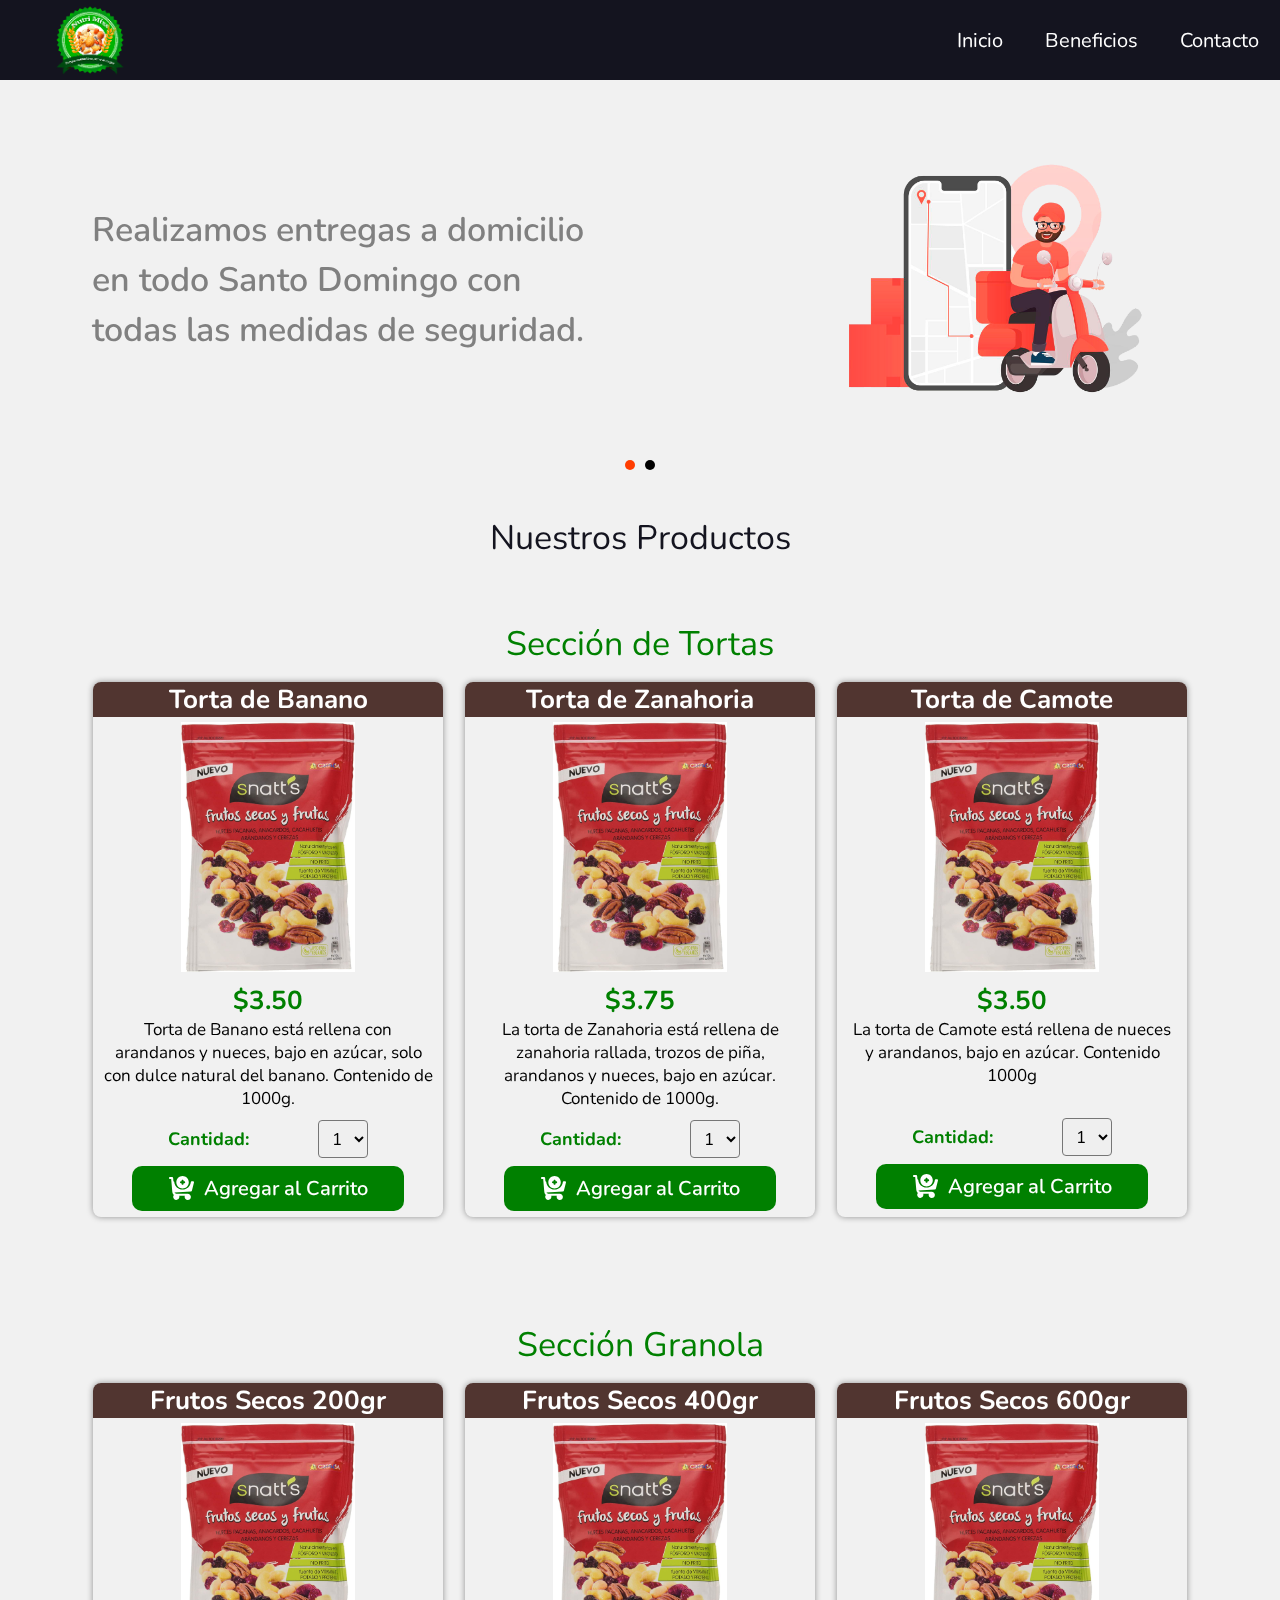
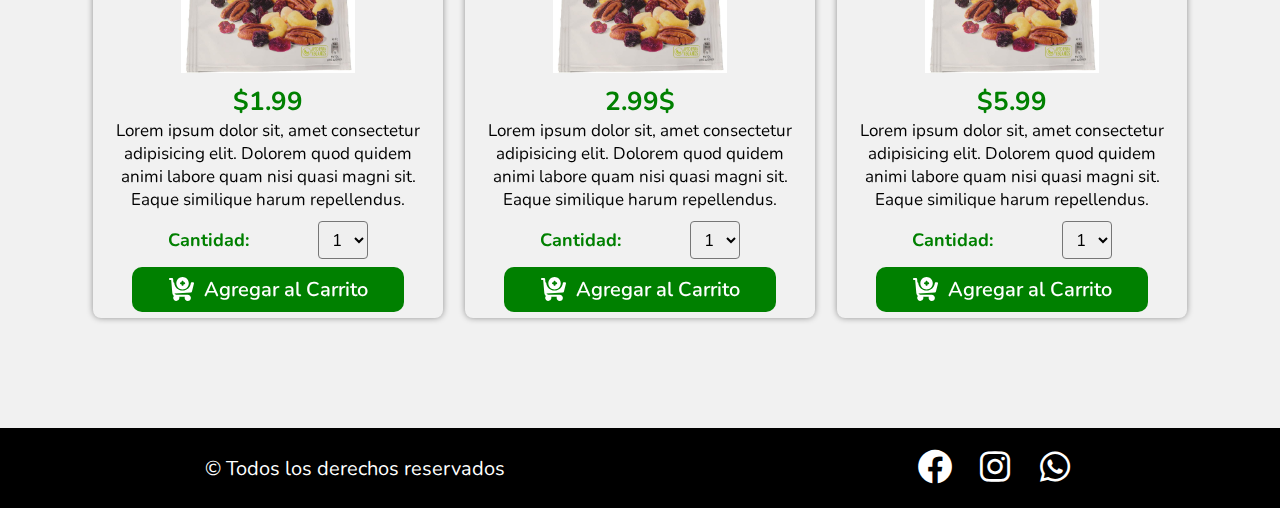
<file: productosm.html>
<!DOCTYPE html>
<html lang="en" dir="ltr">

<head>
    <meta charset="UTF-8">
    <meta name="viewport" content="width=device-width, initial-scale=1.0">
    <link href="https://fonts.googleapis.com/css2?family=Nunito:wght@300;400;600;700&family=Satisfy&display=swap" rel="stylesheet">
    <!-- Boxicons CSS -->
    <link href='https://cdn.jsdelivr.net/npm/boxicons@2.0.5/css/boxicons.min.css' rel='stylesheet'>
    <link rel="stylesheet" href="./css/pushbar.css">
    <link rel="stylesheet" href="./css/style.css">
    <link rel="stylesheet" href="./css/productos.css">
    <!-- Seetalert -->
    <link rel="stylesheet" href="./css/sweetalert2.min.css">
    <link rel="shortcut icon" href="./img/NutriMixs.png" type="image/x-icon">  
    <title>Productos NutriMixes</title>
</head>

<body>
    <div class="watsap">
        <a href="https://api.whatsapp.com/send?phone=593982863244&text=hola"><i class='bx bxl-whatsapp'></i></a>
    </div>
    <header class="header-two">
        <nav class="nav-two">
            <div class="logo">
                <a href="/" class=""><img src="./img/NutriMixs.png" alt="nutri mixs logo"></a>
            </div>
            <div class="hamburger" id="icono">
                <span><i id="icon" class='bx bx-menu'></i></span>
            </div>
            <div class="enlaces uno" id="enlaces">
                <a href="/">Inicio</a>
                <a href="beneficios.html">Beneficios</a>
                <!-- <a href="productos.html">Productos</a> -->
                <a href="contactos">Contacto</a>
            </div>
        </nav>
    </header>
    <div class=container-slider>
        <div class="slider-cont">
            <section class="contenido-slider">
                <h2>Realizamos entregas a domicilio en todo Santo Domingo con todas las medidas de seguridad.</h2>
                <img src="./img/domicilio.png" alt="">
            </section>
            <section class="contenido-slider bg-green">
                <h2>Nuestros productos son seleccionados y empacados por personal capacitado<span><i class='bx bx-check-circle'></i></span></h2>
                <img src="./img/granolas.png" alt="">
            </section>
            <section class="contenido-slider">
                <h2>Realizamos entregas a domicilio en todo Santo Domingo con todas las medidas de seguridad.</h2>
                <img src="./img/domicilio.png" alt="">
            </section>
        </div>
        <div class="puntos">
            <a href="#" class="punto activepuntos"></a>
            <a href="#" class="punto"></a>
            <!-- <a href="#" class="punto"></a> -->
        </div>
    </div>

    <main class="main-productos">
        <h2 class="title-main-productos"> Nuestros Productos</h2>
        <div class="contenedor-productos" id="contenedor-productos-all">
            <h2 class="title-section">Sección de Tortas</h2>
            <div class="contenedor-specific-produc">
                <div class="prod">
                    <div class="prod-header">
                        <h3 class="nombre-producto">Torta de Banano</h3>
                        <img src="./img/mix3.jpg" alt="">
                    </div>
                    <div class="prod-body">
                        <h4 class="precio">$3.50</h4>
                        <p class="description">Torta de Banano está rellena con arandanos y nueces, bajo en azúcar, solo con dulce natural del banano. Contenido de 1000g.<p>
                        <div class="cont-cant">
                            <label for="cant">Cantidad: </label>
                            <select>
                                <option value="1" selected>1</option>
                                <option value="2">2</option>
                                <option value="3">3</option>
                                <option value="4">4</option>
                                <option value="5">5</option>
                                <option value="6">6</option>
                                <option value="7">7</option>
                                <option value="8">8</option>
                                <option value="9">9</option>
                                <option value="10">10</option>
                            </select>
                        </div>
                        <a href="" class="agregar-carrito" data-id="1" id="agregar-carrito">
                        </a>
                    </div>
                </div>
                <div class="prod">
                    <div class="prod-header">
                        <h3 class="nombre-producto">Torta de Zanahoria</h3>
                        <img src="./img/mix3.jpg" alt="">
                    </div>
                    <div class="prod-body">
                        <h4 class="precio">$3.75</h4>
                        <p class="description">La torta de Zanahoria está rellena de zanahoria rallada, trozos de piña, arandanos y nueces, bajo en azúcar. Contenido de 1000g.<p>
                        <div class="cont-cant">
                            <label for="cant">Cantidad: </label>
                            <select>
                                <option value="1" selected>1</option>
                                <option value="2">2</option>
                                <option value="3">3</option>
                                <option value="4">4</option>
                                <option value="5">5</option>
                                <option value="6">6</option>
                                <option value="7">7</option>
                                <option value="8">8</option>
                                <option value="9">9</option>
                                <option value="10">10</option>
                            </select>
                        </div>
                        <a href="" class="agregar-carrito" data-id="2" id="agregar-carrito">
                        </a>
                    </div>
                </div>
                <div class="prod">
                    <div class="prod-header">
                        <h3 class="nombre-producto">Torta de Camote</h3>
                        <img src="./img/mix3.jpg" alt="">
                    </div>
                    <div class="prod-body">
                        <h4 class="precio">$3.50</h4>
                        <p class="description">La torta de Camote está rellena de nueces y arandanos, bajo en azúcar. Contenido 1000g<p>
                        <div class="cont-cant">
                            <label for="cant">Cantidad: </label>
                            <select>
                                <option value="1" selected>1</option>
                                <option value="2">2</option>
                                <option value="3">3</option>
                                <option value="4">4</option>
                                <option value="5">5</option>
                                <option value="6">6</option>
                                <option value="7">7</option>
                                <option value="8">8</option>
                                <option value="9">9</option>
                                <option value="10">10</option>
                            </select>
                        </div>
                        <a href="" class="agregar-carrito" data-id="2" id="agregar-carrito">
                        </a>
                    </div>
                </div>    
            </div>    
            <h2 class="title-section">Sección Granola</h2>
            <div class="contenedor-specific-produc">
                <div class="prod">
                    <div class="prod-header">
                        <h3 class="nombre-producto">Frutos Secos 200gr</h3>
                        <img src="./img/mix3.jpg" alt="">
                    </div>
                    <div class="prod-body">
                        <h4 class="precio">$1.99</h4>
                        <p class="description">Lorem ipsum dolor sit, amet consectetur adipisicing elit. Dolorem quod quidem
                            animi labore quam nisi quasi magni sit. Eaque similique harum repellendus.
                        <p>
                        <div class="cont-cant">
                            <label for="cant">Cantidad: </label>
                            <select>
                                <option value="1" selected>1</option>
                                <option value="2">2</option>
                                <option value="3">3</option>
                                <option value="4">4</option>
                                <option value="5">5</option>
                                <option value="6">6</option>
                                <option value="7">7</option>
                                <option value="8">8</option>
                                <option value="9">9</option>
                                <option value="10">10</option>
                            </select>
                        </div>
                        <a href="" class="agregar-carrito" data-id="4" id="agregar-carrito">
                        </a>
                    </div>
                </div>
                <div class="prod">
                    <div class="prod-header">
                        <h3 class="nombre-producto">Frutos Secos 400gr</h3>
                        <img src="./img/mix3.jpg" alt="">
                    </div>
                    <div class="prod-body">
                        <h4 class="precio">2.99$</h4>
                        <p class="description">Lorem ipsum dolor sit, amet consectetur adipisicing elit. Dolorem quod quidem
                            animi labore quam nisi quasi magni sit. Eaque similique harum repellendus.
                        <p>
                        <div class="cont-cant">
                            <label for="cant">Cantidad: </label>
                            <select>
                                <option value="1" selected>1</option>
                                <option value="2">2</option>
                                <option value="3">3</option>
                                <option value="4">4</option>
                                <option value="5">5</option>
                                <option value="6">6</option>
                                <option value="7">7</option>
                                <option value="8">8</option>
                                <option value="9">9</option>
                                <option value="10">10</option>
                            </select>
                        </div>
                        <a href="" class="agregar-carrito" data-id="5" id="agregar-carrito">
                        </a>
                    </div>
                </div>
                <div class="prod">
                    <div class="prod-header">
                        <h3 class="nombre-producto">Frutos Secos 600gr</h3>
                        <img src="./img/mix3.jpg" alt="">
                    </div>
                    <div class="prod-body">
                        <h4 class="precio">$5.99</h4>
                        <p class="description">Lorem ipsum dolor sit, amet consectetur adipisicing elit. Dolorem quod quidem
                            animi labore quam nisi quasi magni sit. Eaque similique harum repellendus.
                        <p>
                        <div class="cont-cant">
                            <label for="cant">Cantidad: </label>
                            <select id="cant">
                                <option value="1" selected>1</option>
                                <option value="2">2</option>
                                <option value="3">3</option>
                                <option value="4">4</option>
                                <option value="5">5</option>
                                <option value="6">6</option>
                                <option value="7">7</option>
                                <option value="8">8</option>
                                <option value="9">9</option>
                                <option value="10">10</option>
                            </select>
                        </div>
                        <a href="" class="agregar-carrito" data-id="6" id="agregar-carrito">
                        </a>
                    </div>
                </div>
            </div>
            <!-- <h2 class="title-section">Sección Frutos</h2>
            <div class="contenedor-specific-produc">
                <div class="prod">
                    <div class="prod-header">
                        <h3 class="nombre-producto">Frutos Secos 200gr</h3>
                        <img src="./img/mix3.jpg" alt="">
                    </div>
                    <div class="prod-body">
                        <h4 class="precio">$1.99</h4>
                        <p class="description">Lorem ipsum dolor sit, amet consectetur adipisicing elit. Dolorem quod quidem
                            animi labore quam nisi quasi magni sit. Eaque similique harum repellendus.
                        <p>
                        <div class="cont-cant">
                            <label for="cant">Cantidad: </label>
                            <select>
                                <option value="1" selected>1</option>
                                <option value="2">2</option>
                                <option value="3">3</option>
                                <option value="4">4</option>
                                <option value="5">5</option>
                                <option value="6">6</option>
                                <option value="7">7</option>
                                <option value="8">8</option>
                                <option value="9">9</option>
                                <option value="10">10</option>
                            </select>
                        </div>
                        <a href="" class="agregar-carrito" data-id="4" id="agregar-carrito">
                        </a>
                    </div>
                </div>
                <div class="prod">
                    <div class="prod-header">
                        <h3 class="nombre-producto">Frutos Secos 400gr</h3>
                        <img src="./img/mix3.jpg" alt="">
                    </div>
                    <div class="prod-body">
                        <h4 class="precio">2.99$</h4>
                        <p class="description">Lorem ipsum dolor sit, amet consectetur adipisicing elit. Dolorem quod quidem
                            animi labore quam nisi quasi magni sit. Eaque similique harum repellendus.
                        <p>
                        <div class="cont-cant">
                            <label for="cant">Cantidad: </label>
                            <select>
                                <option value="1" selected>1</option>
                                <option value="2">2</option>
                                <option value="3">3</option>
                                <option value="4">4</option>
                                <option value="5">5</option>
                                <option value="6">6</option>
                                <option value="7">7</option>
                                <option value="8">8</option>
                                <option value="9">9</option>
                                <option value="10">10</option>
                            </select>
                        </div>
                        <a href="" class="agregar-carrito" data-id="5" id="agregar-carrito">
                        </a>
                    </div>
                </div>
                <div class="prod">
                    <div class="prod-header">
                        <h3 class="nombre-producto">Frutos Secos 600gr</h3>
                        <img src="./img/mix3.jpg" alt="">
                    </div>
                    <div class="prod-body">
                        <h4 class="precio">$5.99</h4>
                        <p class="description">Lorem ipsum dolor sit, amet consectetur adipisicing elit. Dolorem quod quidem
                            animi labore quam nisi quasi magni sit. Eaque similique harum repellendus.
                        <p>
                        <div class="cont-cant">
                            <label for="cant">Cantidad: </label>
                            <select id="cant">
                                <option value="1" selected>1</option>
                                <option value="2">2</option>
                                <option value="3">3</option>
                                <option value="4">4</option>
                                <option value="5">5</option>
                                <option value="6">6</option>
                                <option value="7">7</option>
                                <option value="8">8</option>
                                <option value="9">9</option>
                                <option value="10">10</option>
                            </select>
                        </div>
                        <a href="" class="agregar-carrito" data-id="6" id="agregar-carrito">
                        </a>
                    </div>
                </div>
            </div> -->
        </div>
            <div>
                <button id="ver-carrito" class="ver-carrito" data-pushbar-target="pushbar-carrito">
                    <i class='bx bxs-cart'></i>
                    <span>Ver Carrito</span>
                </button>
            </div>
    </main>
    <div data-pushbar-id="pushbar-carrito" data-pushbar-direction="right" class="pushbar pushbar-carrito"
        id="listado-carrito">
        <span class="bx bxs-x-circle btn-cerrar-cart" data-pushbar-close></span>
        <p class="titulo">Carrito de compras</p>
        <div class="contenedor-items">

        </div>
        <div class="total">
            <p>Total:</p>
            <p class="total-precio" id="valor-total">$0.00</p>
        </div>
        <!-- data-pushbar-close -->
        <div class="btn-compras">
            <a href="#" class="btn btn-danger" id="vaciar-carrito">Vaciar Carrito</a>
            <a href="#" class="btn btn-success" id="realizar-pedido">Procesar Pedido</a>
        </div>
    </div>
    <footer class="contenedor footer">
        <p class="copyright">&copy; Todos los derechos reservados </p>
        <div class="social-media">
            <ul>
                <li><a href="https://www.facebook.com/sunutrimixs" target="_blank"><i class='bx bxl-facebook-circle' ></i></a></li>
                <li><a href="#"><i class='bx bxl-instagram' ></i></a></li>
                <li><a href="https://api.whatsapp.com/send?phone=593963160436&text=Hola,%20me%20gustaría%20obtener%20información%20sobre%20sus%20productos" target="_blank"><i class='bx bxl-whatsapp' ></i></a></li>
            </ul>
        </div>
    </footer>
    <script src="./js/main.js"></script>
    <script src="https://smtpjs.com/v3/smtp.js"></script>
    <script src="./js/sweetalert2.all.min.js"></script>
    <script src="./js/pushbar.js"></script>
    <script src="./js/carrito.js"></script>
    <script src="./js/pedido.js"></script>
    <script src="./js/compra.js"></script>
    <script type="text/javascript">
        // scrollTop();
        slider();
        MenuResponsive();
        const pushbar = new Pushbar({
            blur: true,
            overlay: true
        });
    </script>
</body>

</html>
</file>
<file: css/style.css>
* {
    margin: 0;
    padding: 0;
    font-family: 'Nunito', sans-serif;
    box-sizing: border-box;
    scroll-behavior: smooth;
}

/** Boton para subir pagina*/
div#btnUp {
    box-sizing: border-box;
    position: fixed;
    z-index: 100000;
    cursor: pointer;
    opacity: 1;
    bottom: 800px;
    right: 20px;
    border: #000 1.3px solid;
    border-radius: 50%;
    visibility: hidden;
    opacity: 0;
    transition: .8s;
    background-color: #fff;
    padding: 5px;
    scroll-behavior: smooth;
}

div#btnUp div {
    margin: 0;
    padding: 0;
    background-color: #ff2800;
    border-radius: 50%;
}

div#btnUp i {
    color: #fff;
    font-size: 45px;
}

div#btnUp:hover {
    opacity: .7;
}

div#btnUp.active {
    bottom: 50px;
    opacity: 1;
    visibility: visible;
}

/** Utilidades */
html {
    /* font-size: 62.5%; */
    /* Reset para REMS - 62.5% = 10px de 16px */
    scroll-behavior: smooth;
}

body {
    background: #f1f1f1;
}

img {
    max-width: 100%;
}

h1 {
    font-size: 38px;
}

h2 {
    font-size: 34px;
}

h3 {
    font-size: 30px;
}

h4 {
    font-size: 26px;
}

.fw-300 {
    font-weight: 300;
}

.text-center {
    text-align: center;
    letter-spacing: 1px;
}

.section {
    padding-bottom: 20px;
    padding-top: 20px;
}

.btn {
    text-align: center;
    color: black;
    background-color: #fff;
    display: block;
    width: 250px;
    font-size: 20px;
    text-decoration: none;
    padding: 10px 20px;
}

.dflex {
    display: flex;
    justify-content: center;
    align-items: center;
}

/** Fin utilidades */
.contenedor {
    max-width: 1400px;
    width: 90%;
    margin: 0 auto;
}

.header.inicio {
    position: relative;
    background-image: url(../img/banner1.jpg);
    background-size: cover;
    height: 100vh;
    min-height: 600px;
}

.header {
    position: relative;
}

.header .overlay {
    position: absolute;
    height: 100vh;
    width: 100%;
    background-color: rgba(0, 0, 0, .1);
}

.nav,
.nav-two {
    position: relative;
    height: 130px;
    width: 100%;
    display: flex;
    justify-content: space-between;
    align-items: center;
    z-index: 10000;
}

.nav-two {
    height: 100%;
}

.nav .logo,
.nav-two .logo {
    margin-left: 50px;
    height: 100%;
}

.logo img {
    height: 100%;
}

.nav-two .enlaces {
    width: 50%;
}

.enlaces {
    height: 100%;
    width: 60%;
    display: flex;
    align-items: center;
    justify-content: flex-end;
}

.enlaces a {
    text-align: center;
    font-size: 20px;
    font-weight: 600;
    color: #048306;
    text-decoration: none;
    border-top: 1px solid transparent;
    border-bottom: 1px solid transparent;
    transition: .3s ease-in-out border;
    padding: 10px;
    margin: 0 10px;
    background-color: rgba(255, 255, 255, .5);
    border-radius: 10px;
}
.enlaces a:first-child{
    margin-left: 0;
}

.enlaces a:hover {
    border-top: 1.5px solid #ff2800;
    border-bottom: 1.5px solid #ff2800;
}

.hamburger {
    display: none;
}

.hamburger span {
    height: 100%;
    width: 100%;
    display: block;
    display: flex;
    justify-content: center;
    align-items: center;
    font-size: 30px;
    cursor: pointer;
}

.text-header {
    position: absolute;
    font-size: 45px;
    color: #513530;
    font-family: 'Satisfy', cursive;
    user-select: none;
    left: 50px;
    bottom: 200px;
    margin-bottom: 25px;
    text-shadow: white -4px 3px;
}

/* Acerca de nuestros Productos */
#productos {
    width: 100%;
    background-image: url(../img/banner2.jpg);
    background-size: cover;
    background-position: left center;
}

.title-about-product {
    margin-top: 20px;
    text-align: center;
    font-weight: 500;
    color: white;
}

.content-product {
    width: 100%;
    height: 100vh;
    background-color: rgba(0, 0, 0, .5);
}

.about-product {
    width: 100%;
    display: grid;
    grid-template-columns: repeat(2, 50%);
    height: 100%;
}

.contenido-product {
    grid-column: 2/3;
    display: flex;
    flex-direction: column;
    justify-content: center;
    align-items: center;
    padding: 0 50px;
}
.contenido-product h1{
    color: white;
}
.about-product p {
    text-align: justify;
    color: white;
    width: 100%;
    font-size: 22px;
}

.about-product .btn-productos {
    position: relative;
    display: block;
    background-color: transparent;
    border: 1px solid white;
    color: white;
    font-weight: 700;
    height: 50px;
    transition: .5s ease;
    margin-top: 25px;
    overflow: hidden;
}

.about-product .btn-productos::before {
    background-color: white;
    content: '';
    display: block;
    position: absolute;
    top: 0;
    left: -250px;
    width: 250px;
    height: 50px;
    transition: .5s ease;
}

.btn-productos:hover::before {
    left: 0;
}

.btn-productos:hover>span {
    position: relative;
    z-index: 10000;
    color: black;
    transition: .5s ease .2s;
}

/* -------------------------------------------------------------------------- */
/*                            Seccion Curiosidades                            */
/* -------------------------------------------------------------------------- */
.subtitle {
    text-align: center;
    font-weight: 500;
    color: gray;
}

.contenido-curiosidad {
    padding: 20px;
    width: 100%;
    height: auto;
    display: grid;
    grid-template-columns: repeat(2, 50%);
}

.contenido-curiosidad img {
    align-items: center;
    width: 100%;
    max-width: 500px;
}

.curiosidad {
    text-align: center;
    padding: 25px;
}

.curiosidad h3 {
    font-size: 40px;
    padding-bottom: 20px;
}

.curiosidad p {
    text-align: justify;
    font-size: 20px;
}
.curiosidad .btn-curiosidad {
    position: relative;
    background-color: transparent;
    margin-top: 20px;
    border: 1px solid #000;
    color: #000;
    font-weight: 700;
    height: 50px;
    transition: .5s ease;
    overflow: hidden;
    margin: 20px auto 0 auto;
}

.curiosidad .btn-curiosidad::before {
    content: '';
    background-color: #000;
    display: block;
    position: absolute;
    top: 0;
    left: -250px;
    width: 250px;
    height: 50px;
    transition: .5s ease;
}

.btn-curiosidad:hover::before {
    left: 0;
}

.btn-curiosidad:hover>span {
    position: relative;
    z-index: 10000;
    color: white;
    transition: .5s ease .2s;
}
/* -------------------------------------------------------------------------- */
/*                              contenido footer                              */
/* -------------------------------------------------------------------------- */
.footer {
    height: 80px;
    width: 100%;
    max-width: 1600px;
    background-color: #000;
    display: flex;
    align-items: center;
    justify-content: space-around;
    padding: 0;
}

.footer .logo-footer {
    width: 70px;
    height: 70px;
}

.copyright {
    font-size: 20px;
    color: #FFF;
}

.social-media ul {
    display: flex;
}

.social-media a {
    text-decoration: none;
}

.social-media a:hover i {
    color: #1fde82;
}

.social-media a i {
    font-size: 40px;
    color: white;
}

.social-media ul li {
    margin-left: 20px;
}

.social-media ul li:first-child {
    margin-left: 0;
}

/* -------------------------------------------------------------------------- */
/*                           Pagina de curiosidades                           */
/* -------------------------------------------------------------------------- */
.header-two {
    height: 80px;
    width: 100%;
    position: relative;
    background-color: #14141f;
}
.nav-two .logo a{
    height: inherit;
    display: flex;
    align-items: center;
    text-decoration: none;
    color: white;
    font-weight: 400;
    font-size: 25px;
    letter-spacing: 1.5px;
}
.header-two .enlaces a {
    color: white;
    font-weight: 400;
    background-color: transparent;
    border: 1.5px solid transparent;
    transition: .3s ease-in;
}
.header-two .enlaces a:hover{
    border: 2px solid #ff2800;
}
.main-curiosidad {
    width: 100%;
    margin: auto;
}

.article-gen {
    background-color: white;
    border-radius: 10px;
    display: flex;
    flex-wrap: wrap;
    margin: auto;
    width: 80%;
    margin-top: 20px;
    padding: 20px 40px;
    box-shadow: 0 0 6px rgba(0, 0, 0, 0.5);
}

.title-curiosidad {
    display: flex;
    width: 100%;
    justify-content: center;
}

.title-curiosidad h1 {
    text-align: center;
    font-size: 40px;
    margin-bottom: 20px;
}
.article {
    border-radius: 8px;
    margin: auto;
    padding: 20px;
    margin-bottom: 30px;
    height: auto;
    box-shadow: 0 0 6px rgba(0, 0, 0, 0.3);
}

.article h3 {
    text-align: left;
    font-weight: 600;
    margin-bottom: 20px;
}

.article article {
    width: 100%;
    height: auto;
    display: flex;
    flex-direction: row-reverse;
    justify-content: flex-end;
}

.article img {
    transform: translateY(-20px);
    max-height: 250px;
    width: 300px;
}

.article p {
    margin-right: 60px;
    margin-left: 30px;
    width: 450px;
    text-align: justify;
    font-size: 20px;
}

.article-curiosidad a {
    display: inline;
    color: #ff2800;
    text-decoration: none;
    font-weight: 600;
    font-size: 18px;
}

@keyframes animat {
    0% {
        transform: scale(0);
    }

    100% {
        transform: scale(1);
    }
}
/* Slider */
.container-slider{
    width: 100%;
    position: relative;
    overflow: hidden;
  }
  .slider-cont{
    width: 100%;
    display: flex;
  }
  .contenido-slider{
    width: 100%;
    height: 400px;
    display: flex;
    justify-content: space-around;
    align-items: center;
    flex-shrink: 0;
  }
  .contenido-slider.slide-productos{
    border-radius: 10px;
    height: 500px;
  }
  .contenido-slider.slide-productos >img{
       border-radius: 10px;
      width: 75%;
      height: inherit;
  } 
  .contenido-slider > img{
    width: 400px;
  }
  .contenido-slider > h2{
     width: 40%;
     font-weight: 600;
     line-height: 50px;
     color: grey;
  }
  .bg-green{
    background-color: green;
  }
  .bg-green > h2{
    color: white;
  }
  .puntos{
    width: 100%;
    position: absolute;
    bottom: 10px;
    display: flex;
    justify-content: center;
  }
  .punto{
    display: inline-block;
    height: 10px;
    width: 10px;
    border-radius: 50%;
    background-color: #000;
    margin: 0 5px;
  }
  .activepuntos{
    background-color: #ff3d00;
  }
/* Contactos */
.main-contactos{
    width: 100%;
}
.cont-contactos{
    margin: auto;
    width: 90%;
    margin-top: 20px;
    display: flex;
    justify-content: center;
}
.information-contact{
    width: 350px;
    height: auto;
    padding: 0 10px 10px 10px;
    display: flex;
    flex-direction: column;
    align-items: flex-start;
}
.information-contact h1{
    font-weight: 400;
    font-size: 40px;
    margin: 0 0 15px 0;
}
.information-contact h2{
    font-weight: 400;
    font-size: 25px;
    margin: 15px 0;
}
.information-contact p,
.information-contact a{
    margin: 15px 0;
    font-size: 20px;
    /* text-decoration: none; */
    color: #000;
}
.form-contactos{
    width: 50%;
    box-sizing: border-box;
}
.form-contactos h3{
    margin-left: 5px;
    font-weight: 300;
}
.form-group{
    width: 100%;
    display: flex;
}
.form-group textarea{
    width: 100%;
    margin: 10px 5px;
    resize: none;
    font-size: 20px;
    background-color: transparent;
    padding: 5px;
    outline: none;
}
input[type="text"],
input[type="email"]{
    display: block;
    font-size: 20px;
    width: 100%;
    margin: 10px 5px;
    padding: 5px;
    background-color: transparent;
    outline: none;
    border: 1.5px solid #000;
}
input[type="submit"]{
    display: block;
    width: 100%;
    height: 50px;
    text-align: center;
    margin: auto;
    border: none;
    background-color: #000;
    color: #fff;
    font-size: 18px;
    cursor: pointer;
    letter-spacing: 1px;
    font-weight: 400;
    outline: none;
}
input[type="submit"]:hover{
    background-color: #222;
}

/* Responsive */
@media screen and (max-width:900px) {
    .header.inicio {
        background-position: center center;
    }

    .enlaces a {
        font-size: 18px;
        padding: 5px;
    }

    .curiosidad h3 {
        font-size: 30px;
    }

    .curiosidad p {
        font-size: 17px;
    }

    .about-product {
        height: 100vh;
    }
    .contenido-slider > img{
        width: 250px;
    }
  
    .contenido-slider > div{
        width: 40%;
    }
  
    .contenido-slider h2{
        font-size: 23px;
    }
}

@media screen and (max-width:768px) {
    .nav-two .enlaces {
        width: 100%;
    }
    .enlaces{
        display: flex;
        flex-direction: column;
        justify-content: center;
        align-items: center;
        position: fixed;
        top: 0px;
        right: -100%;
        width: 100%;
        height: 100vh;
        transition: all .6s ease;
        background-color: #14141f;
    }
    .enlaces.activeMenu{
        right: 0;
    }

    .enlaces a {
        margin: 10px 0;
        background-color: transparent;
        color: white;
        text-align: center;
        width: 100%;
        font-size: 25px;
        font-weight: 600;
        border: 1px solid transparent;
    }

    .enlaces a:hover {
        color: #ff3d00;
        border: 1px solid #ff3d00;
    }

    .nav .logo,
    .nav-two .logo {
        margin-left: 10px;
    }
    .hamburger {
        position: absolute;
        top: 15px;
        right: 30px;
        height: 50px;
        width: 50px;
        display: flex;
        justify-content: center;
        align-items: center;
        color: #000;
        background-color: rgba(255, 255, 255, .8);
        border-radius: 25%;
        z-index: 100;
        cursor: pointer;
    }
    .text-header {
        bottom: 0;
    }

    .curiosidad h3 {
        font-size: 30px;
    }

    .curiosidad p {
        font-size: 15px;
    }

    .contenido-curiosidad {
        grid-template-columns: repeat(auto-fit, minmax(180px, 1fr));
    }

    .content-product {
        height: auto;
        min-height: 600px;
        background-color: rgba(0, 0, 0, .7);
    }

    .about-product {
        grid-template-columns: repeat(auto-fit, minmax(180px, 1fr));
    }

    .contenido-product {
        margin-top: 80px;
    }

    .article {
        margin: 0;
        margin-bottom: 30px;
        width: 100%;
    }

    .article article {
        flex-direction: column;
    }

    .article h3 {
        margin-bottom: 30px;
    }

    .article article img {
        width: 100%;
    }

    .article article p {
        margin: 0;
        max-width: 100%;
        height: auto;
    }
    .cont-contactos{
        width: 90%;
        margin: auto;
        flex-direction: column;
        align-items: center;
    }
    .information-contact{
        width: 100%;
    }
    .information-contact h1{
        text-align: center;
    }
    .form-contactos{
        width: 100%;
    }

}

@media screen and (max-width:680px) {
    .contenido-product {
        margin-top: 50px;
    }

    .contenido-curiosidad {
        flex-direction: column;
    }

    .imgen {
        width: 100%;
    }

    .curiosidad {
        width: 100%;
    }

    .article-curiosidad {
        flex-direction: column;
    }

    .article-curiosidad:nth-child(odd) {
        flex-direction: column;
    }

    .article-curiosidad img {
        width: 100%;
    }

    .cont-article h3 {
        padding-top: 15px;
    }

    .cont-article {
        width: 100%;
    }

    .cont-article p {
        margin: 0;
    }
}
@media screen and (max-width:620px){
    .contenido-slider{
      flex-direction: column-reverse;
   }
  
   .contenido-slider > h2{
       width: 80%;
   }
  }

@media screen and (max-width:500px) {
    .about-product p {
        font-size: 18px;
    }
    .footer {
        height: auto;
        flex-direction: column-reverse;
    }
    .logo-footer {
        display: none;
    }
    .social-media {
        margin-top: 15px;
    }
    .copyright {
         margin: 0;
    }
    .article-gen {
        padding: 20px 0;
        margin: 0 auto;
        width: 90%;
    }
    .title-curiosidad h1 {
        font-size: 35px;
        font-weight: 700;
    }
    .article h3 {
        font-size: 20px;
    }
    .prod{
        max-height: 650px !important;
    }
    .contenedor-productos{
        width: 100%;
    }
    .form-group{
        flex-direction: column;
    }
    .nav-two .logo a{
        font-size: 20px;
    }

}
</file>
<file: css/pushbar.css>
html.pushbar_locked {
    overflow: hidden;
    -ms-touch-action: none;
    touch-action: none;
}

.pushbar_locked .pushbar_main_content.pushbar_blur {
    filter: blur(15px);
}

.pushbar_overlay {
    z-index: -999;
    position: fixed;
    width: 100%;
    height: 100%;
    top: 0;
    left: 0;
    will-change: opacity;
    transition: opacity 0.5s ease;
    opacity: 0;
    background: #3c3442;
}

html.pushbar_locked .pushbar_overlay {
    opacity: 0.8;
    z-index: 999;
}

[data-pushbar-id] {
    z-index: 1000;
    position: fixed;
    overflow-y: auto;
    will-change: transform;
    transition: transform 0.5s ease;
    background: #fff;
}

[data-pushbar-direction="left"][data-pushbar-id], [data-pushbar-direction="right"][data-pushbar-id] {
    top: 0;
    width: 256px;
    max-width: 100%;
    height: 100%;
}

[data-pushbar-direction="top"][data-pushbar-id], [data-pushbar-direction="bottom"][data-pushbar-id] {
    left: 0;
    width: 100%;
    min-height: 150px;
}

[data-pushbar-direction="left"][data-pushbar-id] {
    left: 0;
    transform: translateZ(0) translateX(-100%);
}

[data-pushbar-direction="right"][data-pushbar-id] {
    right: 0;
    transform: translateZ(0) translateX(100%);
}

[data-pushbar-direction="top"][data-pushbar-id] {
    top: 0;
    transform: translateZ(0) translateY(-100%);
}

[data-pushbar-direction="bottom"][data-pushbar-id] {
    bottom: 0;
    transform: translateZ(0) translateY(100%);
}

[data-pushbar-id].opened {
    display: block;
    transform: translateX(0px) translateY(0px);
}
</file>
<file: css/productos.css>
* {
  margin: 0;
  padding: 0;
  box-sizing: border-box;
}

.watsap {
  text-decoration: none;
  position: fixed;
  left: 20px;
  bottom: 20px;
  background-color: #00bb2d;
  border-radius: 100%;
  font-size: 70px;
  z-index: 1;
  padding: 10px;
  height: 100px;
  display: none;
}

.watsap a {
  text-decoration: none;
  color: white;
}

.Encabezado {
  width: 100%;
  max-width: 100%;
  background-color: rgba(0, 0, 0, 0.7);
  font-weight: 600;
  height: 130px;
  overflow: hidden;
}

.nav {
  width: inherit;
}

.navegacion .logo {
  color: white;
  font-size: 30px;
}

.navegacion .nav a {
  display: flex;
  color: white;
  font-size: 20px;
}
/* Galeria de productos */
.title-galery{
  font-weight: 400;

}
.container-galery{
  height: 450px;
  width: 80%;
  margin: auto;
  display: grid;
  grid-template-columns: repeat(3,1fr);
  grid-template-rows: repeat(3,1fr);
  grid-gap: 5px;
  grid-template-areas: 
  "img1 img2 img3"
  "img4 core img6"
  "img7 img8 img9";
}
.img{
  width: 100%;
  height: 100%;
  object-fit: cover;
}
.img:hover{
  filter: grayscale(20%);
  cursor: pointer;
  transition: filter .5s;
}
.img-5{
  grid-area: core;
  object-fit: contain;
}
.container-img{
  position: fixed;
  height: 100%;
  width: 100%;
  top: 0;
  left: 0;
  background-color: rgba(0, 0, 0, 0.8);
  display: flex;
  justify-content: center;
  align-items: center;
  z-index: 200;
  transform: translateX(-100%);
  transition: .4s ease-in transform;
}
.show-container{
  transform: translateX(0);
}
.img-show{
  display: block;
  height: 85%;
  object-fit: cover;
  transform: scale(0);
  z-index: 10000;
  transition: transform .3s .4s;
}
.show-img{
  transform: scale(1);
}
.bx-x-circle{
  position: absolute;
  top: 20px;
  right: 10px;
  color: white;
  font-size: 40px;
  cursor: pointer;
  z-index: 10000;
}
/* Productos */
.main-productos{
  padding: 20px;
  position: relative;
  text-align: center;
}

.title-main-productos,
.title-section {
  color: green;
  padding: 15px;
  font-weight: 400;
}
.title-main-productos{
  color: #14141f;
}

.contenedor-productos {
  padding-top: 30px;
  width: 90%;
  height: auto;
  margin: auto;
  position: relative;
  display: flex;
  flex-wrap: wrap;
  justify-content: space-around;
  font-family: "Nunito", sans-serif;
}

.contenedor-specific-produc {
  width: 100%;
  margin: 0;
  padding: 0;
  display: flex;
  flex-wrap: wrap;
  justify-content: space-around;
  margin-bottom: 60px;

}

.prod {
  width: 350px;
  height: auto;
  max-height: 535px;
  max-width: 350px;
  transition: all 0.8s;
  margin-bottom: 30px;
  border-radius: 8px;
  box-shadow: 0 0 6px rgba(0, 0, 0, 0.4);
  overflow: hidden;
}

.prod:last-child {
  margin-bottom: 0;
}

.prod:hover {
  transform: translateY(-5px);
  box-shadow: 0 0 10px rgba(0, 0, 0, 0.6);
}

.nombre-producto {
  background-color: #513530;
  color: white;
  text-align: center;
  font-size: 26px;
  margin-bottom: 5px;
}

.prod-header img {
  width: inherit;
  height: 250px;
  padding: 0 30px;
}

.prod-body {
  padding: 5px;
}

.prod-body .precio {
  font-family: "Nunito", sans-serif;
  color: green;
  font-weight: bold;
  text-align: center;
}

.prod-body .description {
  font-size: 17px;
  padding: 0 5px;
  min-height: 90px;
  max-height: 92px;
}

.prod-body .cont-cant {
  padding-top: 10px;
  display: flex;
  height: auto;
  justify-content: space-evenly;
  align-items: center;
}

.cont-cant label {
  display: inline-block;
  font-size: 18px;
  font-weight: bold;
  color: green;
}

.cont-cant select {
  font-size: 17px;
  text-align: center;
  border-radius: 4px;
  width: 50px;
  height: 38px;
}

.agregar-carrito,
.ver-carrito {
  display: flex;
  align-items: center;
  justify-content: center;
  margin: auto;
  margin-top: 7.5px;
  margin-bottom: 7.5px;
  width: 80%;
  height: 45px;
  font-size: 20px;
  font-weight: 600;
  background-color: green;
  color: white;
  text-decoration: none;
  border-radius: 10px;
}

.agregar-carrito::before {
  content: '';
  background-image: url(../img/buy.svg);
  background-size: contain;
  background-repeat: no-repeat;
  width: 25px;
  height: 25px;
}

.agregar-carrito::after {
  content: 'Agregar al Carrito';
  margin-left: 10px;
}

.ver-carrito {
  border: none;
  position: fixed;
  display: flex;
  justify-content: center;
  align-items: center;
  right: 50px;
  bottom: 50px;
  width: 60px;
  height: 60px;
  opacity: 0;
  transition: .5s ease-in-out;
  overflow: hidden;
  border-radius: 50%;
  cursor: pointer;
}

/* .ver-carrito:hover {
  border-radius: 8px;
  width: 200px;
  height: 50px;
} */

/* .ver-carrito:hover span {
  display: block;
  transition: .3s ease 1s;
} */

/* .ver-carrito:hover i {
  margin-right: 10px;
} */

.ver-carrito span {
  display: none;
  transition: .3s ease 1s;
}

.ver-carrito i {
  font-size: 40px;
}

.agregar-carrito:hover,
.ver-carrito:hover {
  background-color: #055519;
}

.pushbar.pushbar-carrito {
  width: 350px;
  background-color: #000;
}

.pushbar-carrito {
  font-size: 18px;
  color: white;
}

.pushbar-carrito .titulo {
  font-size: 22px;
  padding: 20px 0;
  text-align: center;
  border-bottom: 1px solid rgba(112, 112, 112, 0.6);
  margin-bottom: 20px;
}

.pushbar-carrito .item {
  position: relative;
  display: flex;
  width: 100%;
  justify-content: space-between;
  padding: 25px 20px;
  height: 150px;
  border-bottom: 1px solid rgba(112, 112, 112, 0.6);
  transition: .2s ease-in-out;
}

.pushbar-carrito .item:hover {
  background-color: crimson;
}

.pushbar-carrito .item:hover .btn-eliminar-prod {
  display: block;
  transition: .5s ease-in-out;
}

.btn-eliminar-prod {
  text-decoration: none;
  position: absolute;
  color: white;
  top: 5px;
  right: 10px;
  font-size: 20px;
  cursor: pointer;
  display: none;
}

.btn-cerrar-cart {
  display: inline-block;
  text-decoration: none;
  position: absolute;
  color: white;
  top: 23px;
  right: 15px;
  font-size: 25px;
  cursor: pointer;
}

.btn-cerrar-cart:hover {
  color: rgba(255, 255, 255, 0.8);
}

.pushbar-carrito .item img {
  width: 100%;
  max-width: 85px;
}

.pushbar-carrito .textos {
  display: flex;
  flex-direction: column;
  justify-content: space-between;
  align-items: flex-end;
}

.pushbar-carrito .total {
  display: flex;
  padding: 20px;
  justify-content: space-between;
}

.btn-compras {
  width: 100%;
  padding: 10px 0;
}

.btn-success,
.btn-danger {
  display: block;
  margin: auto;
  width: 90%;
  margin-bottom: 15px;
  border-radius: 8px;
  color: white;
}

.btn-danger {
  background-color: #Dc3545;
  border: 1px solid #Dc3545;
}

.btn-success {
  background-color: #28A745;
  border: 1px solid #28A745;

}

.btn-success:hover {
  background-color: #218838;
  border: 1px solid #1e7e34;
}

.btn-danger:hover {
  background-color: #c82333;
  border: 1px solid #bd2130;
}
.ctn-btn-pedidos{
  margin-top: 10px;
  width: 100%;
  height: 60px;
  display: flex;
  justify-content: center;
  align-items: center;
}
.btn-pedidos {
  position: relative;
  display: block;
  background-color: transparent;
  border: 1px solid #ff2800;
  color: #ff2800;
  font-weight: 700;
  width: 250px;
  height: 50px;
  transition: .5s ease;
  overflow: hidden;
}
.btn-pedidos::before {
  background-color: #ff2800;
  content: '';
  display: block;
  position: absolute;
  top: 0;
  left: -250px;
  width: 250px;
  height: 50px;
  transition: .5s ease;
}

.btn-pedidos:hover::before {
  left: 0;
}

.btn-pedidos:hover>span {
  position: relative;
  z-index: 10000;
  color: white;
  transition: .5s ease .2s;
}

@media screen and (max-width:750px) {
  .img-show{
    height: auto;
    width: 90%;
    /* object-fit: contain; */
  }
}
@media screen and (max-width:620px) {
  .prod {
    min-width: 450px;
    margin: 25px;
  }
  .contenedor-specific-produc {
    overflow-x: auto;
    flex-wrap: nowrap;
    justify-content: flex-start;
  }

  .contenedor-specific-produc::-webkit-scrollbar {
    margin-top: 5px;
    height: 2px;
  }

  .contenedor-specific-produc::-webkit-scrollbar {
    width: 4px;
    height: 4px;
  }

  .contenedor-specific-produc::-webkit-scrollbar-button {
    width: 0px;
    height: 0px;
  }

  .contenedor-specific-produc::-webkit-scrollbar-thumb {
    background: rebeccapurple;
    width: 50%;
    border-radius: 50px;
  }
}

@media screen and (max-width:500px) {
  .container-slider {
    display: none;
  }
  .bx.bx-x-circle{
    top: 200px;
  }
  .title-galery{
    font-weight: 500;
    font-size: 25px;
    padding: 5px;
    color: #14141f;
  }
  .container-slider.sli {
    display: block;
    margin-bottom: 10px;
  }

  .contenido-slider.slide-productos {
    height: 400px;
    width: 100%;
  }

  .contenido-slider.slide-productos>img {
    padding: 0 10px;
    width: 100%;
  }

  .main-productos {
    padding: 0;
  }

  .contenedor-productos {
    padding: 0;
  }

  .prod-header img {
    padding: 0;
    height: 150px;
  }

  .prod {
    min-width: 90%;
    margin: 15px 8px;
  }

  .prod-header .nombre-producto {
    font-size: 20px;
  }

  .agregar-carrito::after {
    content: 'Agregar al Carrito';
    font-size: 15px;
  }
}
</file>
